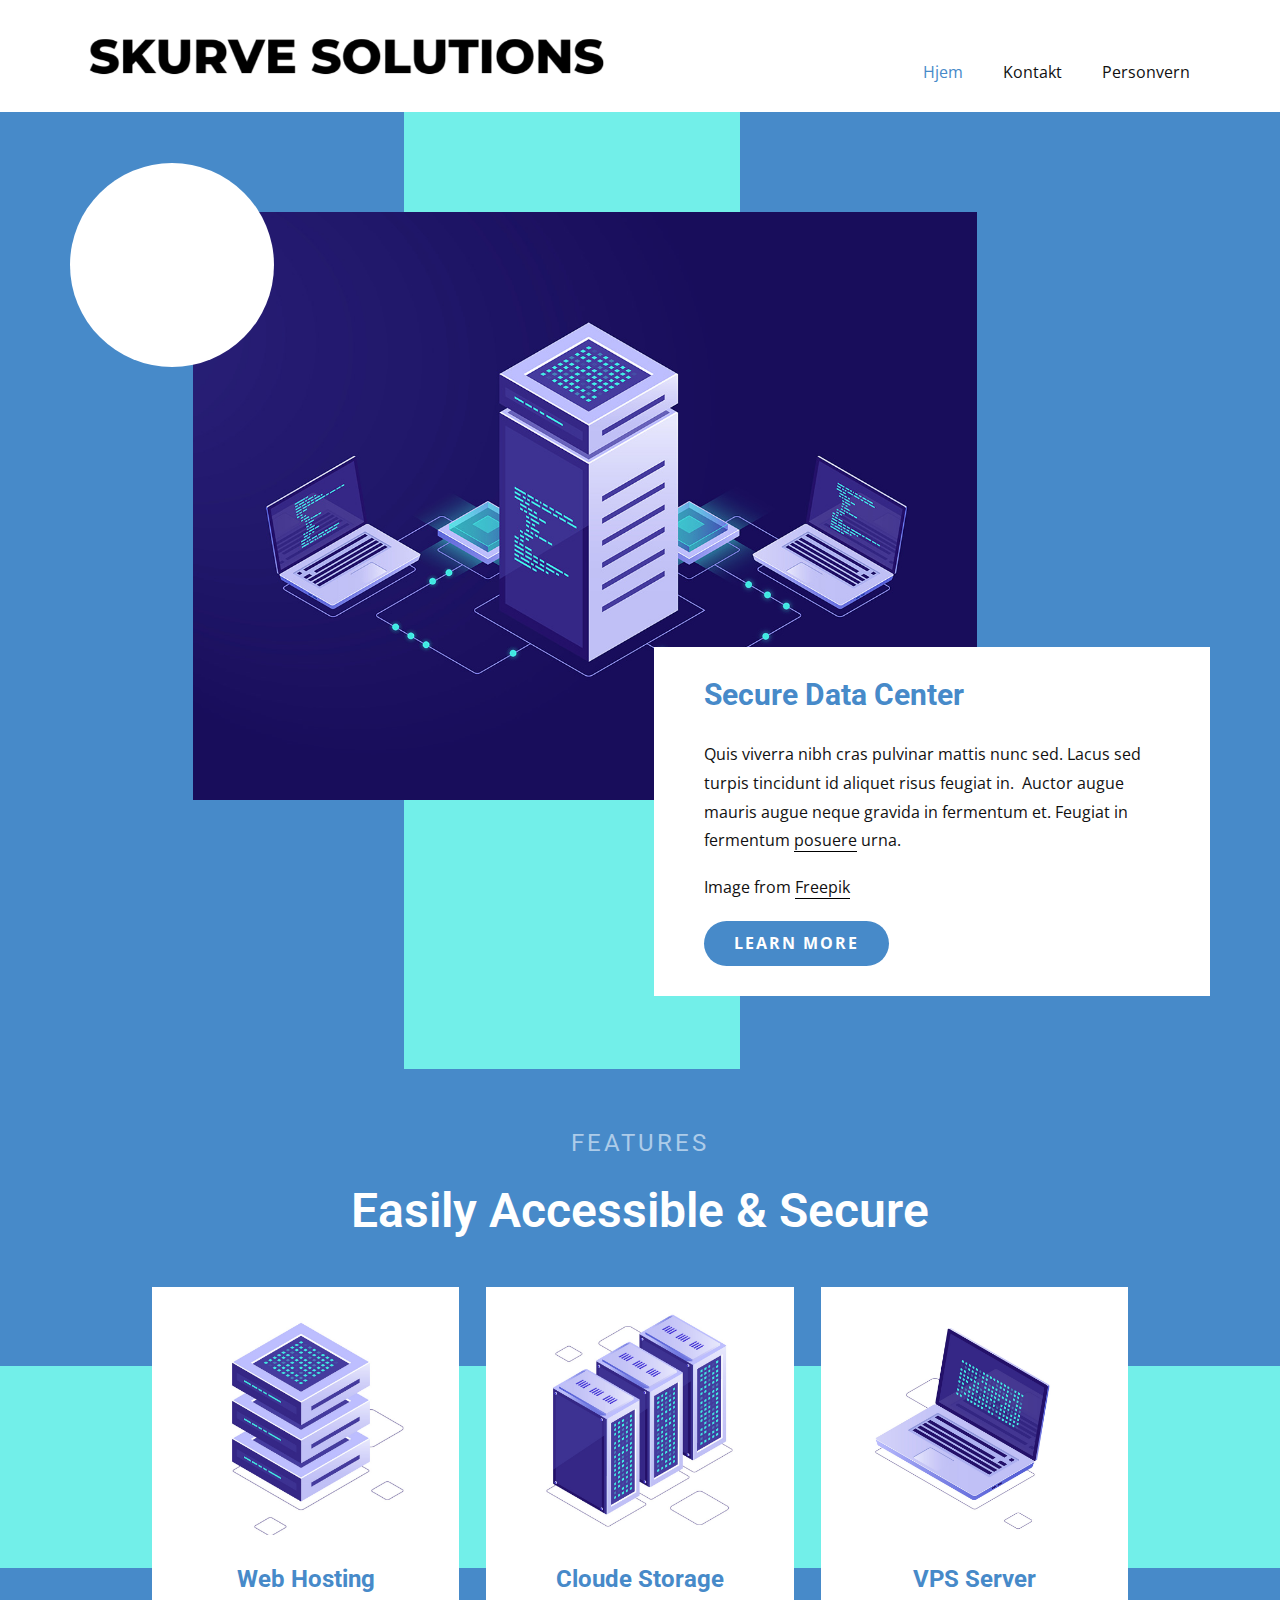
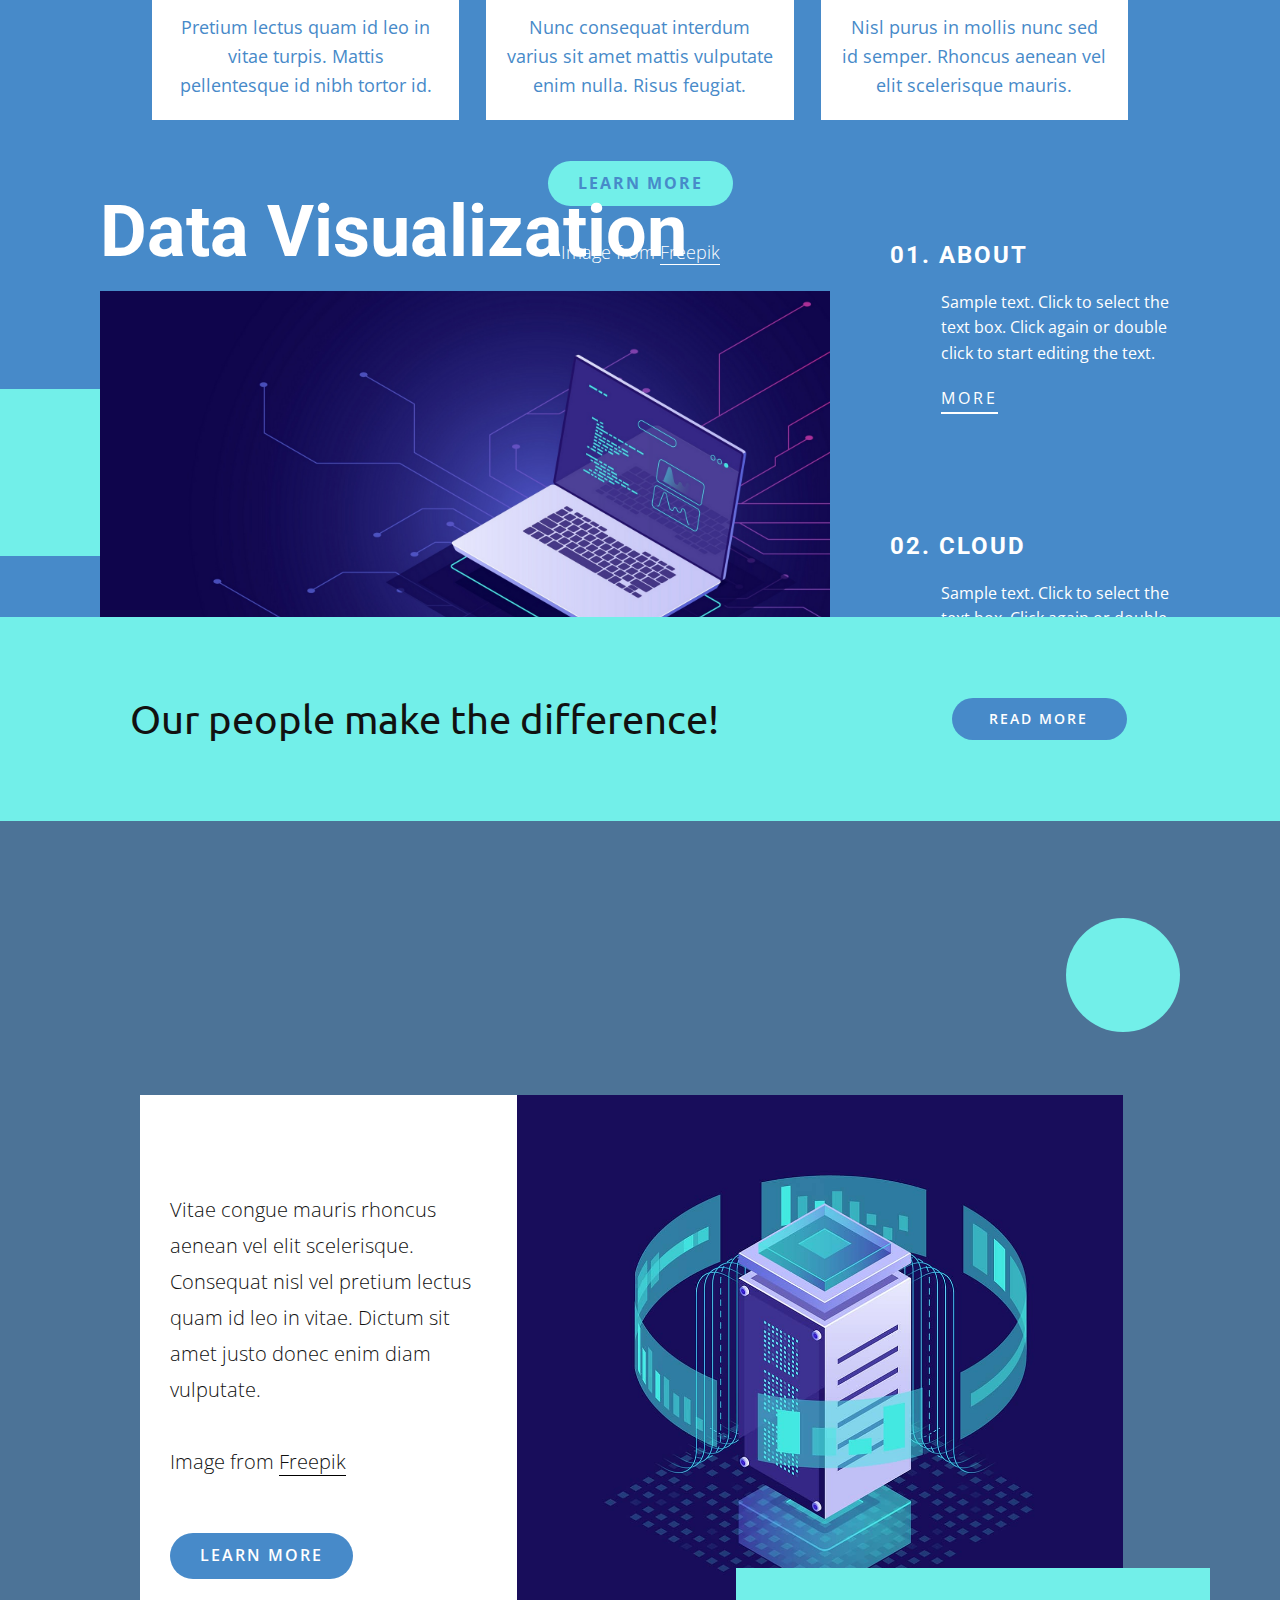
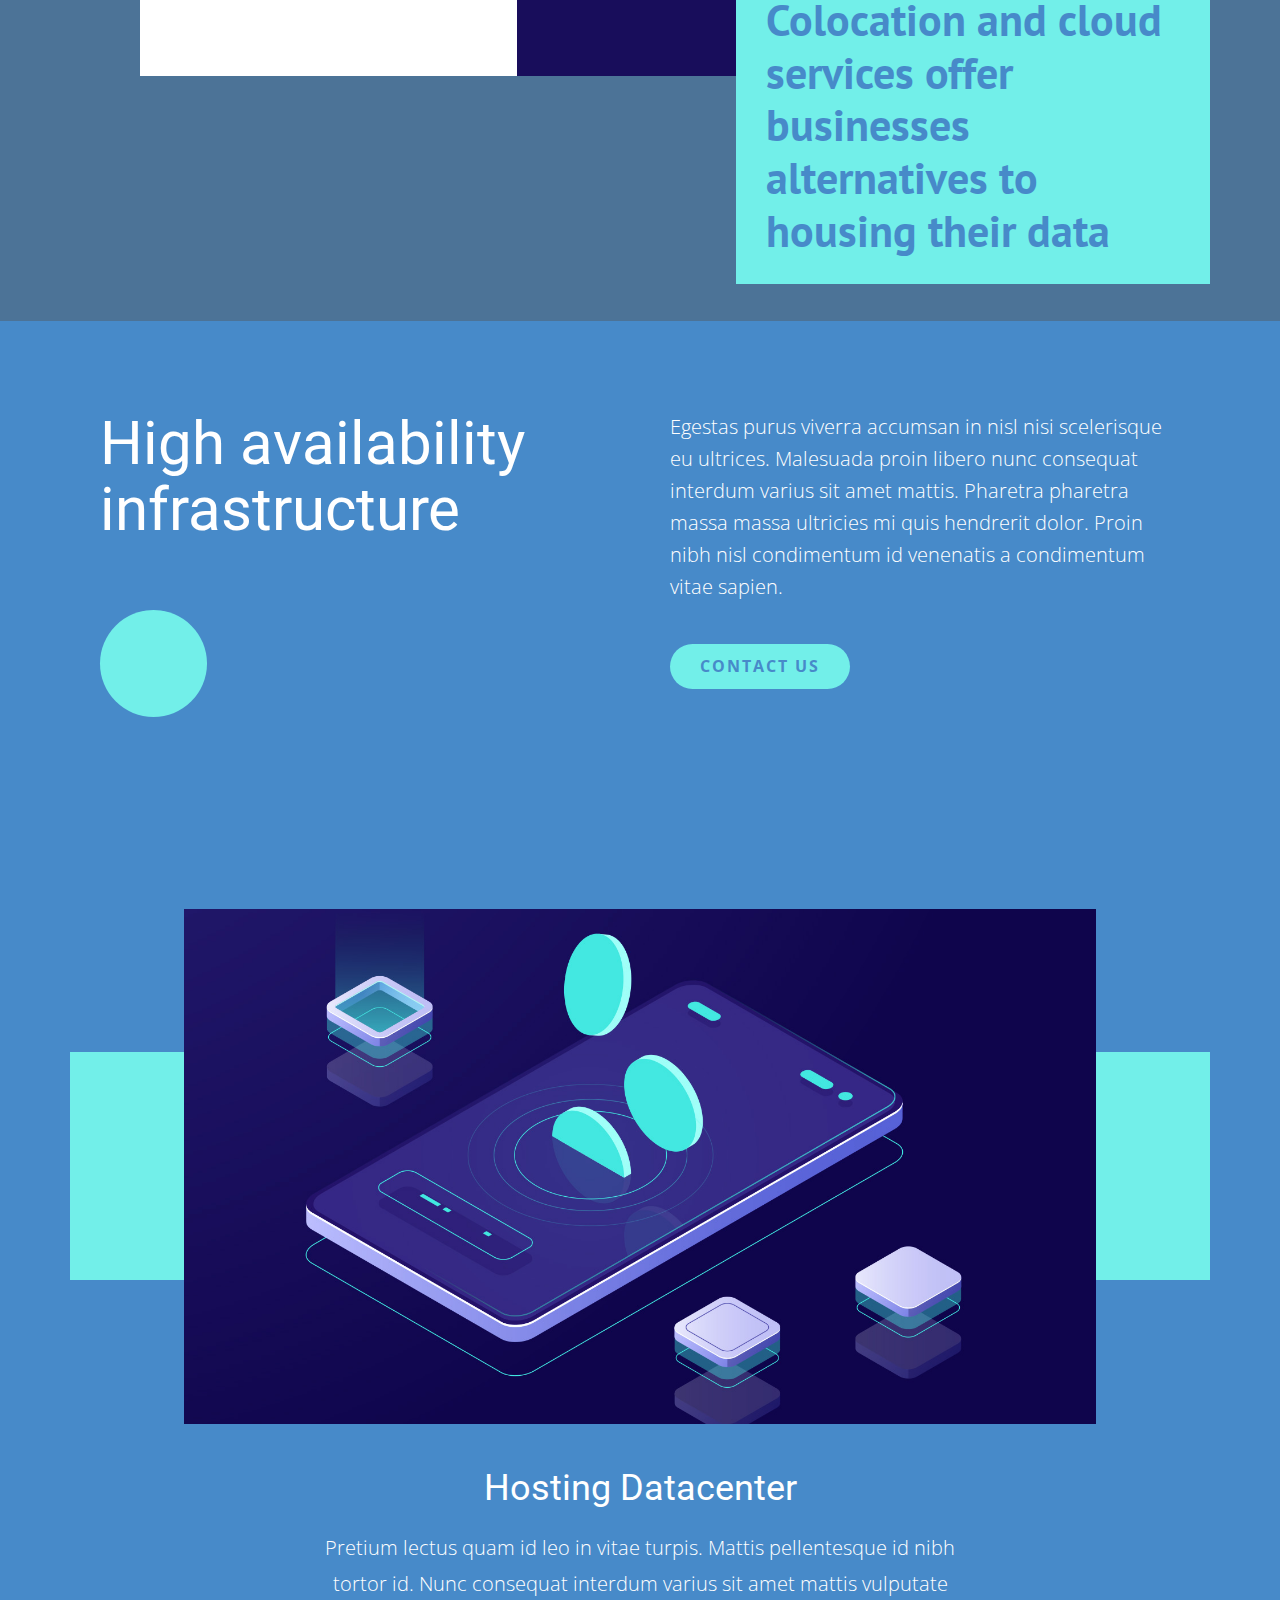
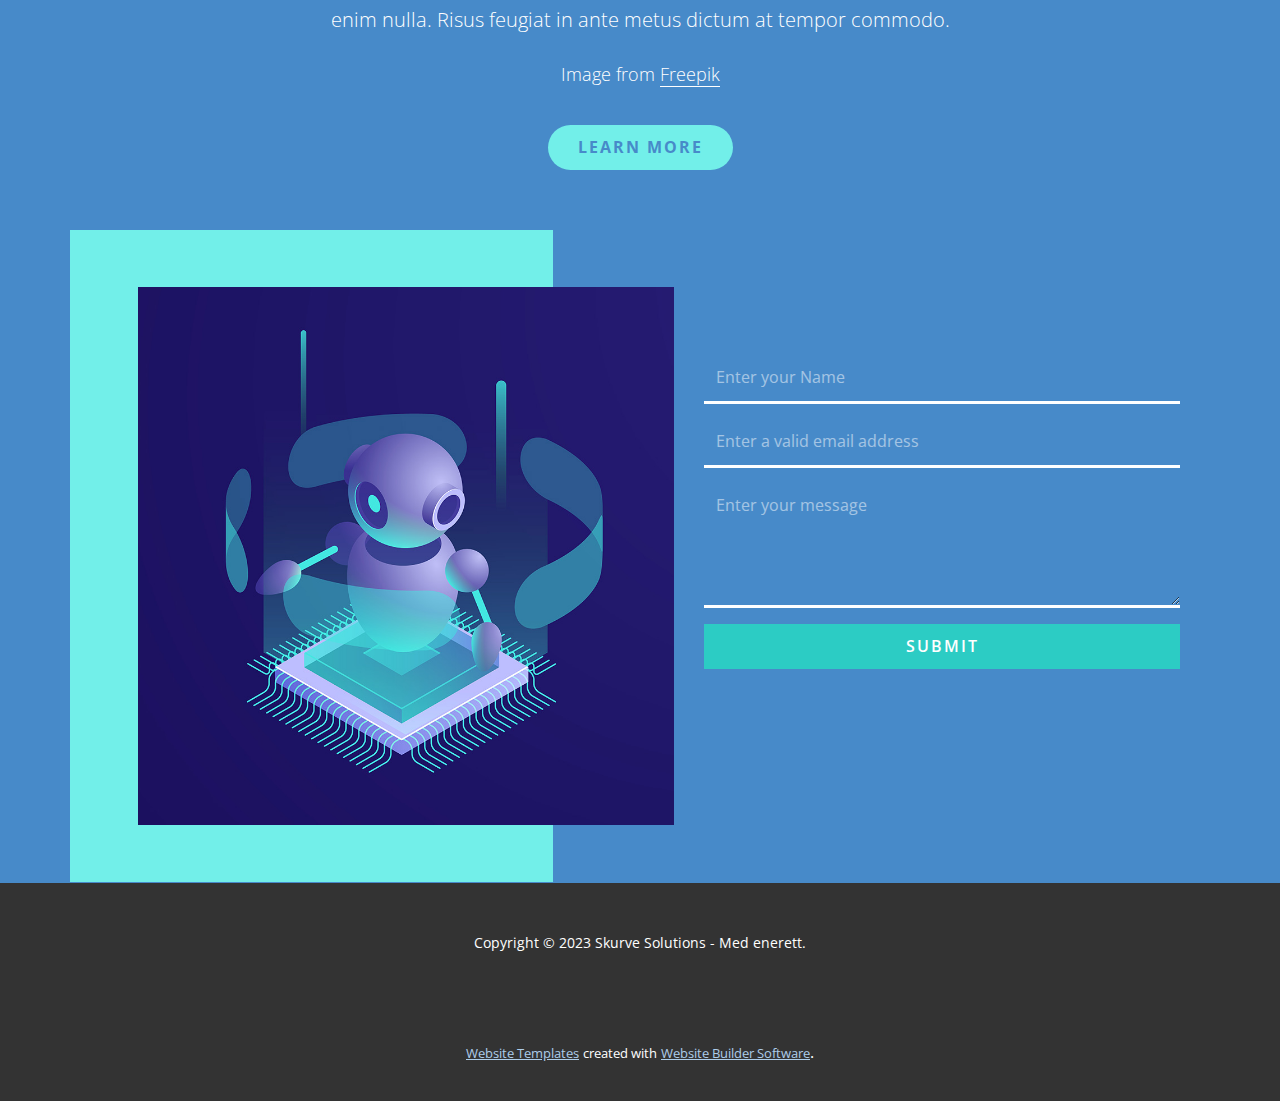
<file: index.html>
<!DOCTYPE html>
<html style="font-size: 16px;" lang="en"><head>
    <meta name="viewport" content="width=device-width, initial-scale=1.0">
    <meta charset="utf-8">
    <meta name="keywords" content="Easily Accessible &amp;amp; Secure, Data Visualization, High availability infrastructure, Hosting Datacenter">
    <meta name="description" content="">
    <title>Hjem</title>
    <link rel="stylesheet" href="nicepage.css" media="screen">
<link rel="stylesheet" href="Hjem.css" media="screen">
    <script class="u-script" type="text/javascript" src="jquery.js" defer=""></script>
    <script class="u-script" type="text/javascript" src="nicepage.js" defer=""></script>
    <meta name="generator" content="Nicepage 5.2.4, nicepage.com">
    <meta name="referrer" content="origin">
    <link id="u-theme-google-font" rel="stylesheet" href="https://fonts.googleapis.com/css?family=Roboto:100,100i,300,300i,400,400i,500,500i,700,700i,900,900i|Open+Sans:300,300i,400,400i,500,500i,600,600i,700,700i,800,800i">
    <link id="u-page-google-font" rel="stylesheet" href="https://fonts.googleapis.com/css?family=Ubuntu:300,300i,400,400i,500,500i,700,700i|PT+Sans:400,400i,700,700i">
    
    
    
    
    
    
    
    
    
    <script type="application/ld+json">{
		"@context": "http://schema.org",
		"@type": "Organization",
		"name": "",
		"logo": "images/SKURVESOLUTIONSbanner1.png"
}</script>
    <meta name="theme-color" content="#478ac9">
    <meta property="og:title" content="Hjem">
    <meta property="og:type" content="website">
  </head>
  <body data-home-page="Hjem.html" data-home-page-title="Hjem" class="u-body u-xl-mode" data-lang="en"><header class="u-clearfix u-header u-header" id="sec-17a0"><div class="u-clearfix u-sheet u-sheet-1">
        <a href="https://nicepage.com" class="u-image u-logo u-image-1" data-image-width="863" data-image-height="173">
          <img src="images/SKURVESOLUTIONSbanner1.png" class="u-logo-image u-logo-image-1">
        </a>
        <nav class="u-menu u-menu-one-level u-offcanvas u-menu-1">
          <div class="menu-collapse" style="font-size: 1rem; letter-spacing: 0px;">
            <a class="u-button-style u-custom-left-right-menu-spacing u-custom-padding-bottom u-custom-top-bottom-menu-spacing u-nav-link u-text-active-palette-1-base u-text-hover-palette-2-base" href="#">
              <svg class="u-svg-link" viewBox="0 0 24 24"><use xmlns:xlink="http://www.w3.org/1999/xlink" xlink:href="#menu-hamburger"></use></svg>
              <svg class="u-svg-content" version="1.1" id="menu-hamburger" viewBox="0 0 16 16" x="0px" y="0px" xmlns:xlink="http://www.w3.org/1999/xlink" xmlns="http://www.w3.org/2000/svg"><g><rect y="1" width="16" height="2"></rect><rect y="7" width="16" height="2"></rect><rect y="13" width="16" height="2"></rect>
</g></svg>
            </a>
          </div>
          <div class="u-custom-menu u-nav-container">
            <ul class="u-nav u-unstyled u-nav-1"><li class="u-nav-item"><a class="u-button-style u-nav-link u-text-active-palette-1-base u-text-hover-palette-2-base" href="Hjem.html" style="padding: 10px 20px;">Hjem</a>
</li><li class="u-nav-item"><a class="u-button-style u-nav-link u-text-active-palette-1-base u-text-hover-palette-2-base" href="Kontakt.html" style="padding: 10px 20px;">Kontakt</a>
</li><li class="u-nav-item"><a class="u-button-style u-nav-link u-text-active-palette-1-base u-text-hover-palette-2-base" href="Personvern.html" style="padding: 10px 20px;">Personvern</a>
</li></ul>
          </div>
          <div class="u-custom-menu u-nav-container-collapse">
            <div class="u-black u-container-style u-inner-container-layout u-opacity u-opacity-95 u-sidenav">
              <div class="u-inner-container-layout u-sidenav-overflow">
                <div class="u-menu-close"></div>
                <ul class="u-align-center u-nav u-popupmenu-items u-unstyled u-nav-2"><li class="u-nav-item"><a class="u-button-style u-nav-link" href="Hjem.html">Hjem</a>
</li><li class="u-nav-item"><a class="u-button-style u-nav-link" href="Kontakt.html">Kontakt</a>
</li><li class="u-nav-item"><a class="u-button-style u-nav-link" href="Personvern.html">Personvern</a>
</li></ul>
              </div>
            </div>
            <div class="u-black u-menu-overlay u-opacity u-opacity-70"></div>
          </div>
        </nav>
      </div></header>
    <section class="u-align-center u-clearfix u-palette-1-base u-section-1" id="carousel_95d9">
      <div class="u-clearfix u-sheet u-sheet-1">
        <div class="u-absolute-hcenter-xs u-expanded-height-lg u-expanded-height-md u-expanded-height-xl u-expanded-height-xs u-palette-4-light-1 u-shape u-shape-rectangle u-shape-1"></div>
        <img class="u-image u-image-1" src="images/dfsfdsf.jpg" data-image-width="1200" data-image-height="900">
        <div class="u-align-left u-container-style u-group u-white u-group-1">
          <div class="u-container-layout u-container-layout-1">
            <h3 class="u-text u-text-palette-1-base u-text-1">Secure Data Center</h3>
            <p class="u-text u-text-2">Quis viverra nibh cras pulvinar mattis nunc sed. Lacus sed turpis tincidunt id aliquet risus feugiat in.&nbsp; Auctor augue mauris augue neque gravida in fermentum et. Feugiat in fermentum <a href="https://nicepage.com/css-templates" class="u-border-1 u-border-black u-border-no-left u-border-no-right u-border-no-top u-btn u-button-link u-button-style u-none u-text-body-color u-btn-1">posuere</a> urna.
            </p>
            <p class="u-align-left u-text u-text-3">Image from <a href="https://www.freepik.com/vectors/technology" class="u-border-1 u-border-black u-border-no-left u-border-no-right u-border-no-top u-btn u-button-link u-button-style u-none u-text-body-color u-btn-2" target="_blank">Freepik</a>
            </p>
            <a href="https://nicepage.com/k/radio-website-templates" class="u-active-palette-4-light-1 u-btn u-btn-round u-button-style u-hover-palette-4-light-1 u-palette-1-base u-radius-50 u-text-active-palette-1-base u-text-body-alt-color u-text-hover-palette-1-base u-btn-3">learn more</a>
          </div>
        </div>
        <div class="u-shape u-shape-circle u-white u-shape-2"></div>
      </div>
    </section>
    <section class="u-align-center u-clearfix u-palette-1-base u-valign-middle-sm u-valign-middle-xs u-section-2" id="carousel_81a4">
      <h4 class="u-text u-text-palette-1-light-2 u-text-1">Features</h4>
      <h1 class="u-text u-text-2">Easily Accessible &amp; Secure</h1>
      <div class="u-expanded-width u-palette-4-light-1 u-shape u-shape-rectangle u-shape-1"></div>
      <div class="u-list u-list-1">
        <div class="u-repeater u-repeater-1">
          <div class="u-align-center u-container-style u-list-item u-repeater-item u-shape-rectangle u-white u-list-item-1">
            <div class="u-container-layout u-similar-container u-valign-top u-container-layout-1">
              <img src="images/3.jpg" alt="" class="u-expanded-width u-image u-image-default u-image-1" data-image-width="900" data-image-height="878">
              <h4 class="u-text u-text-palette-1-base u-text-3">Web Hosting</h4>
              <p class="u-text u-text-palette-1-base u-text-4">Pretium lectus quam id leo in vitae turpis. Mattis pellentesque id nibh tortor id.</p>
            </div>
          </div>
          <div class="u-align-center u-container-style u-list-item u-repeater-item u-shape-rectangle u-video-cover u-white u-list-item-2">
            <div class="u-container-layout u-similar-container u-valign-top u-container-layout-2">
              <img src="images/2.jpg" alt="" class="u-expanded-width u-image u-image-default u-image-2" data-image-width="900" data-image-height="878">
              <h4 class="u-text u-text-palette-1-base u-text-5">Cloude Storage</h4>
              <p class="u-text u-text-palette-1-base u-text-6"> Nunc consequat interdum varius sit amet mattis vulputate enim nulla. Risus feugiat.</p>
            </div>
          </div>
          <div class="u-align-center u-container-style u-list-item u-repeater-item u-shape-rectangle u-video-cover u-white u-list-item-3">
            <div class="u-container-layout u-similar-container u-valign-top u-container-layout-3">
              <img src="images/1.jpg" alt="" class="u-expanded-width u-image u-image-contain u-image-default u-image-3" data-image-width="900" data-image-height="878">
              <h4 class="u-text u-text-palette-1-base u-text-7">VPS Server</h4>
              <p class="u-text u-text-palette-1-base u-text-8">Nisl purus in mollis nunc sed id semper. Rhoncus aenean vel elit scelerisque mauris.</p>
            </div>
          </div>
        </div>
      </div>
      <a href="https://nicepage.com" class="u-active-white u-border-0 u-btn u-btn-round u-button-style u-hover-white u-palette-4-light-1 u-radius-50 u-text-active-palette-1-base u-text-hover-palette-1-base u-text-palette-1-base u-btn-1">learn more</a>
      <p class="u-text u-text-9">Image from <a href="https://www.freepik.com/vectors/banner" class="u-active-none u-border-1 u-border-no-left u-border-no-right u-border-no-top u-border-white u-btn u-button-link u-button-style u-hover-none u-none u-text-body-alt-color u-btn-2" target="_blank">Freepik</a>
      </p>
    </section>
    <section class="u-align-center-lg u-align-center-md u-align-center-sm u-align-center-xs u-clearfix u-palette-1-base u-valign-middle-lg u-valign-middle-md u-valign-middle-sm u-valign-middle-xl u-section-3" id="carousel_5b81">
      <div class="u-palette-4-light-1 u-shape u-shape-rectangle u-shape-1"></div>
      <div class="u-clearfix u-layout-wrap u-layout-wrap-1">
        <div class="u-layout">
          <div class="u-layout-row">
            <div class="u-container-style u-layout-cell u-size-60 u-layout-cell-1">
              <div class="u-container-layout u-container-layout-1">
                <h2 class="u-text u-text-1">Data Visualization</h2>
                <img src="images/1055-Converted.jpg" alt="" class="u-expanded-width u-image u-image-default u-image-1" data-image-width="1980" data-image-height="1320">
                <p class="u-text u-text-body-alt-color u-text-2">Image from&nbsp;<b>
                    <a href="https://www.freepik.com/vectors/computer" class="u-border-1 u-border-no-left u-border-no-right u-border-no-top u-border-white u-btn u-button-link u-button-style u-none u-text-body-alt-color u-btn-1" target="_blank">Freepik</a></b>
                </p>
              </div>
            </div>
          </div>
        </div>
      </div>
      <div class="u-list u-list-1">
        <div class="u-repeater u-repeater-1">
          <div class="u-container-style u-list-item u-repeater-item">
            <div class="u-container-layout u-similar-container u-container-layout-2">
              <h3 class="u-text u-text-3">01. About</h3>
              <p class="u-text u-text-4">Sample text. Click to select the text box. Click again or double click to start editing the text.</p>
              <a href="https://nicepage.com/website-design" class="u-active-none u-border-2 u-border-white u-btn u-button-style u-hover-none u-none u-text-active-palette-2-light-3 u-text-body-alt-color u-text-hover-palette-3-light-3 u-btn-2">more</a>
            </div>
          </div>
          <div class="u-container-style u-list-item u-repeater-item">
            <div class="u-container-layout u-similar-container u-container-layout-3">
              <h3 class="u-text u-text-5">02. Cloud</h3>
              <p class="u-text u-text-6">Sample text. Click to select the text box. Click again or double click to start editing the text.</p>
              <a href="https://nicepage.com/c/counter-html-templates" class="u-active-none u-border-2 u-border-white u-btn u-button-style u-hover-none u-none u-text-active-palette-2-light-3 u-text-body-alt-color u-text-hover-palette-3-light-3 u-btn-3">more<span class="u-text-body-alt-color"></span>
                <span class="u-text-body-alt-color"></span>
              </a>
            </div>
          </div>
        </div>
      </div>
    </section>
    <section class="u-clearfix u-color-scheme-u10 u-color-style-multicolor-1 u-palette-4-light-1 u-section-4" id="carousel_9a50">
      <div class="u-clearfix u-sheet u-valign-middle u-sheet-1">
        <div class="u-clearfix u-expanded-width u-layout-wrap u-layout-wrap-1">
          <div class="u-layout">
            <div class="u-layout-row">
              <div class="u-align-center-sm u-align-center-xs u-align-left-lg u-align-left-md u-align-left-xl u-container-style u-layout-cell u-left-cell u-size-42 u-layout-cell-1">
                <div class="u-container-layout u-valign-middle u-container-layout-1">
                  <h3 class="u-custom-font u-font-ubuntu u-text u-text-1">Our people make the difference! </h3>
                </div>
              </div>
              <div class="u-align-center u-container-style u-layout-cell u-right-cell u-size-18 u-layout-cell-2">
                <div class="u-container-layout u-valign-middle u-container-layout-2">
                  <a href="https://nicepage.com/k/university-website-templates" class="u-active-palette-4-base u-border-0 u-btn u-btn-round u-button-style u-hover-palette-4-base u-palette-1-base u-radius-50 u-btn-1">Read More</a>
                </div>
              </div>
            </div>
          </div>
        </div>
      </div>
    </section>
    <section class="u-clearfix u-palette-1-dark-1 u-section-5" id="carousel_10a1">
      <div class="u-clearfix u-sheet u-valign-middle-xl u-valign-middle-xs u-sheet-1">
        <div class="u-palette-4-light-1 u-shape u-shape-circle u-shape-1"></div>
        <div class="u-clearfix u-layout-wrap u-layout-wrap-1">
          <div class="u-layout">
            <div class="u-layout-row">
              <div class="u-align-left u-container-style u-layout-cell u-left-cell u-shape-rectangle u-size-23 u-white u-layout-cell-1">
                <div class="u-container-layout u-valign-middle u-container-layout-1">
                  <p class="u-text u-text-1">Vitae congue mauris rhoncus aenean vel elit scelerisque. Consequat nisl vel pretium lectus quam id leo in vitae. Dictum sit amet justo donec enim diam vulputate.&nbsp;<br>
                    <br>Image from <a href="https://www.freepik.com/vectors/infographic" class="u-active-none u-border-1 u-border-black u-border-no-left u-border-no-right u-border-no-top u-btn u-button-link u-button-style u-hover-none u-none u-text-body-color u-btn-1" target="_blank">Freepik</a>
                  </p>
                  <a href="https://nicepage.com/k/adult-html-templates" class="u-btn u-btn-round u-button-style u-hover-palette-1-dark-1 u-palette-1-base u-radius-50 u-btn-2">learn more</a>
                </div>
              </div>
              <div class="u-align-center u-container-style u-image u-layout-cell u-right-cell u-size-37 u-image-1" data-image-width="1200" data-image-height="1233">
                <div class="u-container-layout u-valign-top u-container-layout-2"></div>
              </div>
            </div>
          </div>
        </div>
        <div class="u-align-left u-container-style u-group u-palette-4-light-1 u-group-1">
          <div class="u-container-layout u-valign-middle u-container-layout-3">
            <h3 class="u-custom-font u-font-pt-sans u-text u-text-palette-1-base u-text-2">Colocation and cloud services offer businesses alternatives to housing their data</h3>
          </div>
        </div>
      </div>
    </section>
    <section class="u-clearfix u-palette-1-base u-section-6" id="carousel_b001">
      <div class="u-clearfix u-sheet u-valign-middle u-sheet-1">
        <div class="u-clearfix u-expanded-width u-layout-wrap u-layout-wrap-1">
          <div class="u-layout">
            <div class="u-layout-row">
              <div class="u-container-style u-layout-cell u-left-cell u-size-30 u-layout-cell-1">
                <div class="u-container-layout u-valign-top u-container-layout-1">
                  <h1 class="u-text u-text-1">High availability infrastructure</h1>
                  <div class="u-palette-4-light-1 u-shape u-shape-circle u-shape-1"></div>
                </div>
              </div>
              <div class="u-container-style u-layout-cell u-right-cell u-size-30 u-layout-cell-2">
                <div class="u-container-layout u-valign-top u-container-layout-2">
                  <p class="u-text u-text-2">Egestas purus viverra accumsan in nisl nisi scelerisque eu ultrices. Malesuada proin libero nunc consequat interdum varius sit amet mattis. Pharetra pharetra massa massa ultricies mi quis hendrerit dolor. Proin nibh nisl condimentum id venenatis a condimentum vitae sapien.&nbsp;</p>
                  <a href="https://nicepage.com/landing-page" class="u-active-white u-btn u-btn-round u-button-style u-hover-white u-palette-4-light-1 u-radius-50 u-text-active-palette-1-base u-text-hover-palette-1-base u-text-palette-1-base u-btn-1">contact us</a>
                </div>
              </div>
            </div>
          </div>
        </div>
      </div>
    </section>
    <section class="u-align-center u-clearfix u-palette-1-base u-section-7" id="carousel_5c2e">
      <div class="u-clearfix u-sheet u-valign-middle-lg u-valign-middle-sm u-valign-middle-xs u-sheet-1">
        <div class="u-expanded-width u-palette-4-light-1 u-shape u-shape-rectangle u-shape-1"></div>
        <img class="u-align-left u-image u-left-0 u-image-1" data-image-width="1600" data-image-height="1000" src="images/xsx.jpg">
        <h2 class="u-text u-text-1">Hosting Datacenter</h2>
        <p class="u-text u-text-2">Pretium lectus quam id leo in vitae turpis. Mattis pellentesque id nibh tortor id. Nunc consequat interdum varius sit amet mattis vulputate enim nulla. Risus feugiat in ante metus dictum at tempor commodo. </p>
        <p class="u-text u-text-3">Image from <a href="https://www.freepik.com/vectors/infographic" class="u-active-none u-border-1 u-border-no-left u-border-no-right u-border-no-top u-border-white u-btn u-button-link u-button-style u-hover-none u-none u-text-body-alt-color u-btn-1" target="_blank">Freepik</a>
        </p>
        <a href="https://nicepage.com/k/exam-html-templates" class="u-active-white u-border-0 u-btn u-btn-round u-button-style u-hover-white u-palette-4-light-1 u-radius-50 u-text-active-palette-1-base u-text-hover-palette-1-base u-text-palette-1-base u-btn-2">learn more</a>
      </div>
    </section>
    <section class="u-clearfix u-palette-1-base u-section-8" id="carousel_c64f">
      <div class="u-clearfix u-sheet u-valign-middle-lg u-valign-middle-xs u-sheet-1">
        <div class="u-expanded-height-lg u-expanded-height-md u-expanded-width-sm u-expanded-width-xs u-palette-4-light-1 u-shape u-shape-rectangle u-shape-1"></div>
        <div class="u-clearfix u-layout-wrap u-layout-wrap-1">
          <div class="u-gutter-0 u-layout">
            <div class="u-layout-row">
              <div class="u-container-style u-image u-layout-cell u-left-cell u-size-30 u-image-1" data-image-width="1200" data-image-height="959">
                <div class="u-container-layout u-container-layout-1"></div>
              </div>
              <div class="u-align-center u-container-style u-layout-cell u-right-cell u-size-30 u-layout-cell-2">
                <div class="u-container-layout u-container-layout-2">
                  <div class="u-expanded-width u-form u-form-1">
                    <form action="https://forms.nicepagesrv.com/Form/Process" class="u-block-d54a-9 u-clearfix u-form-spacing-15 u-form-vertical u-inner-form" source="email"><!-- hidden inputs for siteId and pageId -->
                      <div class="u-form-group u-form-name">
                        <label for="name-76c6" class="u-form-control-hidden u-label u-label-1">Name</label>
                        <input type="text" placeholder="Enter your Name" id="name-76c6" name="name" class="u-border-3 u-border-no-left u-border-no-right u-border-no-top u-border-white u-input u-input-rectangle" required="">
                      </div><!-- always visible -->
                      <div class="u-form-email u-form-group">
                        <label for="email-76c6" class="u-form-control-hidden u-label u-label-2">Email</label>
                        <input type="email" placeholder="Enter a valid email address" id="email-76c6" name="email" class="u-border-3 u-border-no-left u-border-no-right u-border-no-top u-border-white u-input u-input-rectangle" required="">
                      </div>
                      <div class="u-form-group u-form-message">
                        <label for="message-76c6" class="u-form-control-hidden u-label u-label-3">Message</label>
                        <textarea placeholder="Enter your message" rows="4" cols="50" id="message-76c6" name="message" class="u-border-3 u-border-no-left u-border-no-right u-border-no-top u-border-white u-input u-input-rectangle" required=""></textarea>
                      </div>
                      <div class="u-align-center u-form-group u-form-submit">
                        <a href="#" class="u-btn u-btn-submit u-button-style u-hover-palette-1-dark-1 u-palette-4-base u-btn-1">Submit</a>
                        <input type="submit" value="submit" class="u-form-control-hidden">
                      </div>
                      <div class="u-form-send-message u-form-send-success"> Thank you! Your message has been sent. </div>
                      <div class="u-form-send-error u-form-send-message"> Unable to send your message. Please fix errors then try again. </div>
                      <input type="hidden" value="" name="recaptchaResponse">
                      <input type="hidden" name="formServices" value="52e17718e5a2a9170e130d7c01dbfcda">
                    </form>
                  </div>
                </div>
              </div>
            </div>
          </div>
        </div>
      </div>
    </section>
    
    
    <footer class="u-align-center u-clearfix u-footer u-grey-80 u-footer" id="sec-f095"><div class="u-clearfix u-sheet u-sheet-1">
        <p class="u-small-text u-text u-text-variant u-text-1">Copyright © 2023 Skurve Solutions - Med enerett.</p>
      </div></footer>
    <section class="u-backlink u-clearfix u-grey-80">
      <a class="u-link" href="https://nicepage.com/website-templates" target="_blank">
        <span>Website Templates</span>
      </a>
      <p class="u-text">
        <span>created with</span>
      </p>
      <a class="u-link" href="" target="_blank">
        <span>Website Builder Software</span>
      </a>. 
    </section>
  
</body></html>
</file>
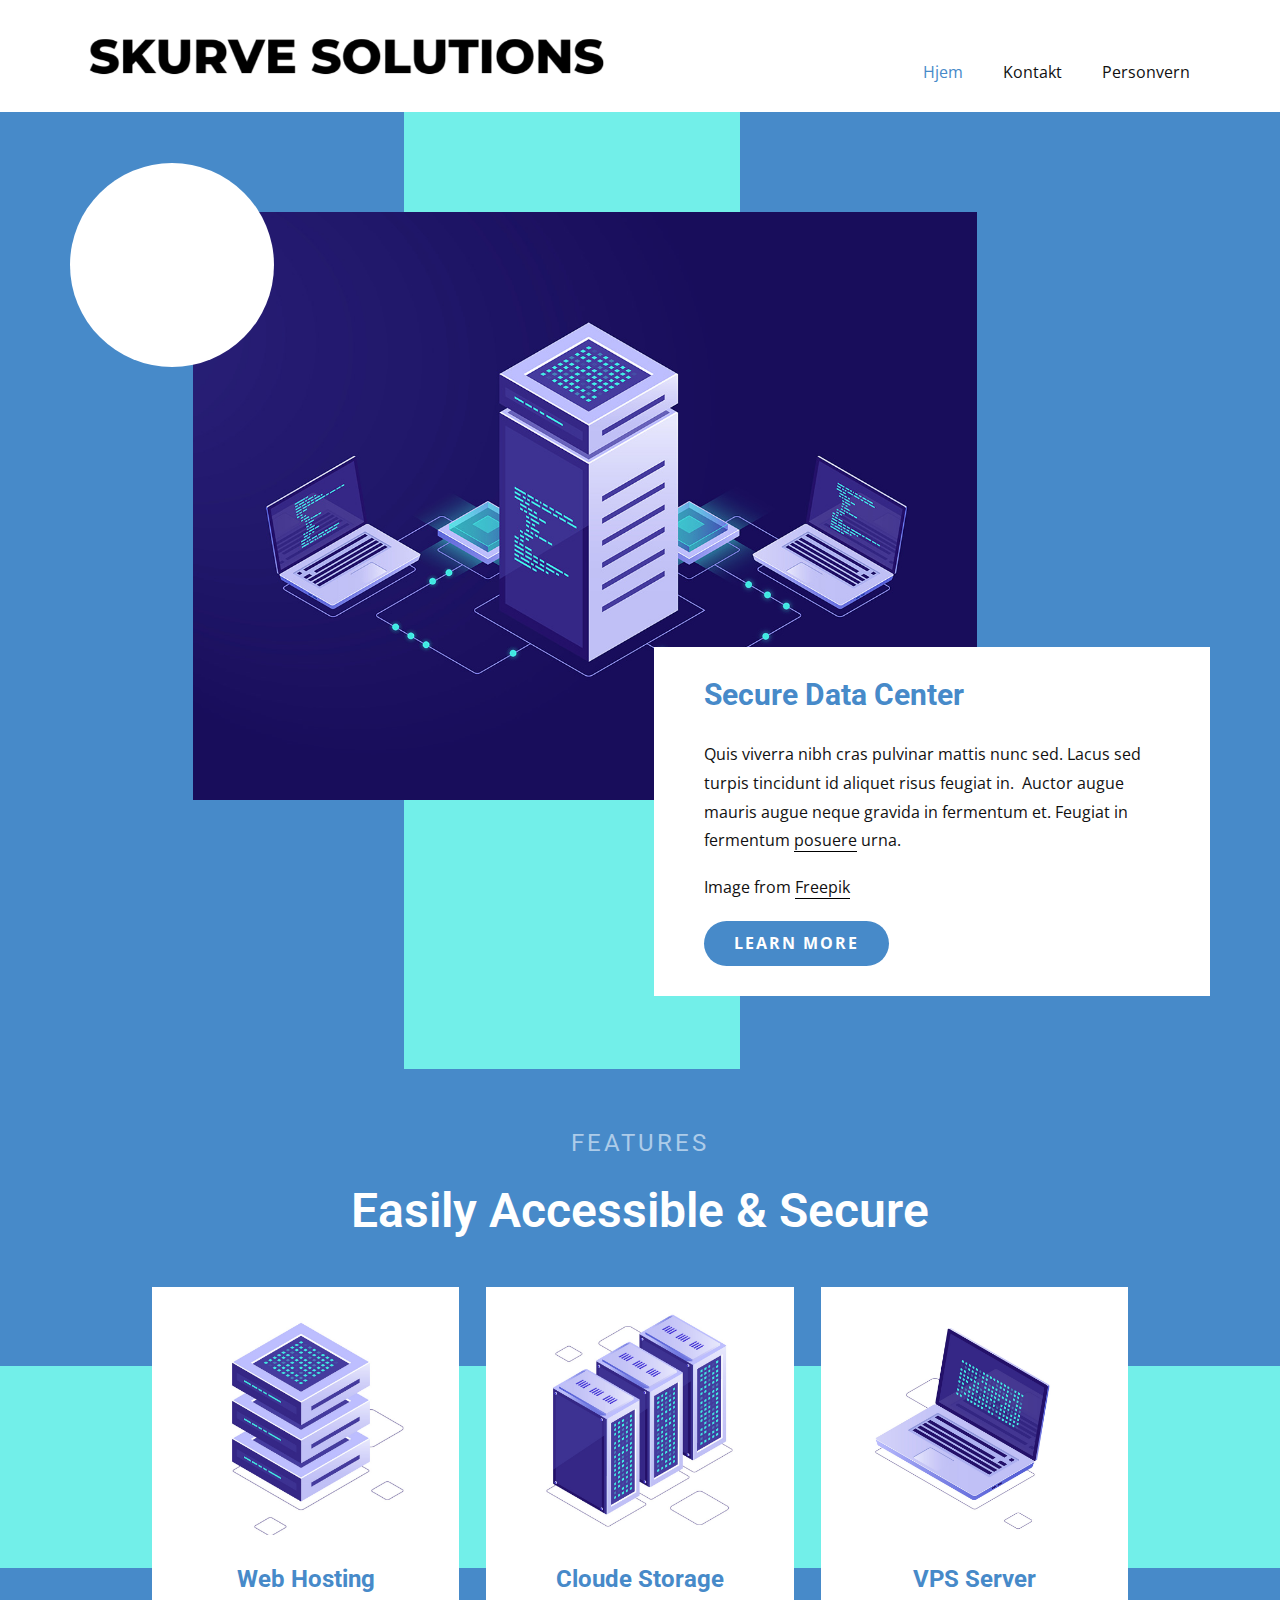
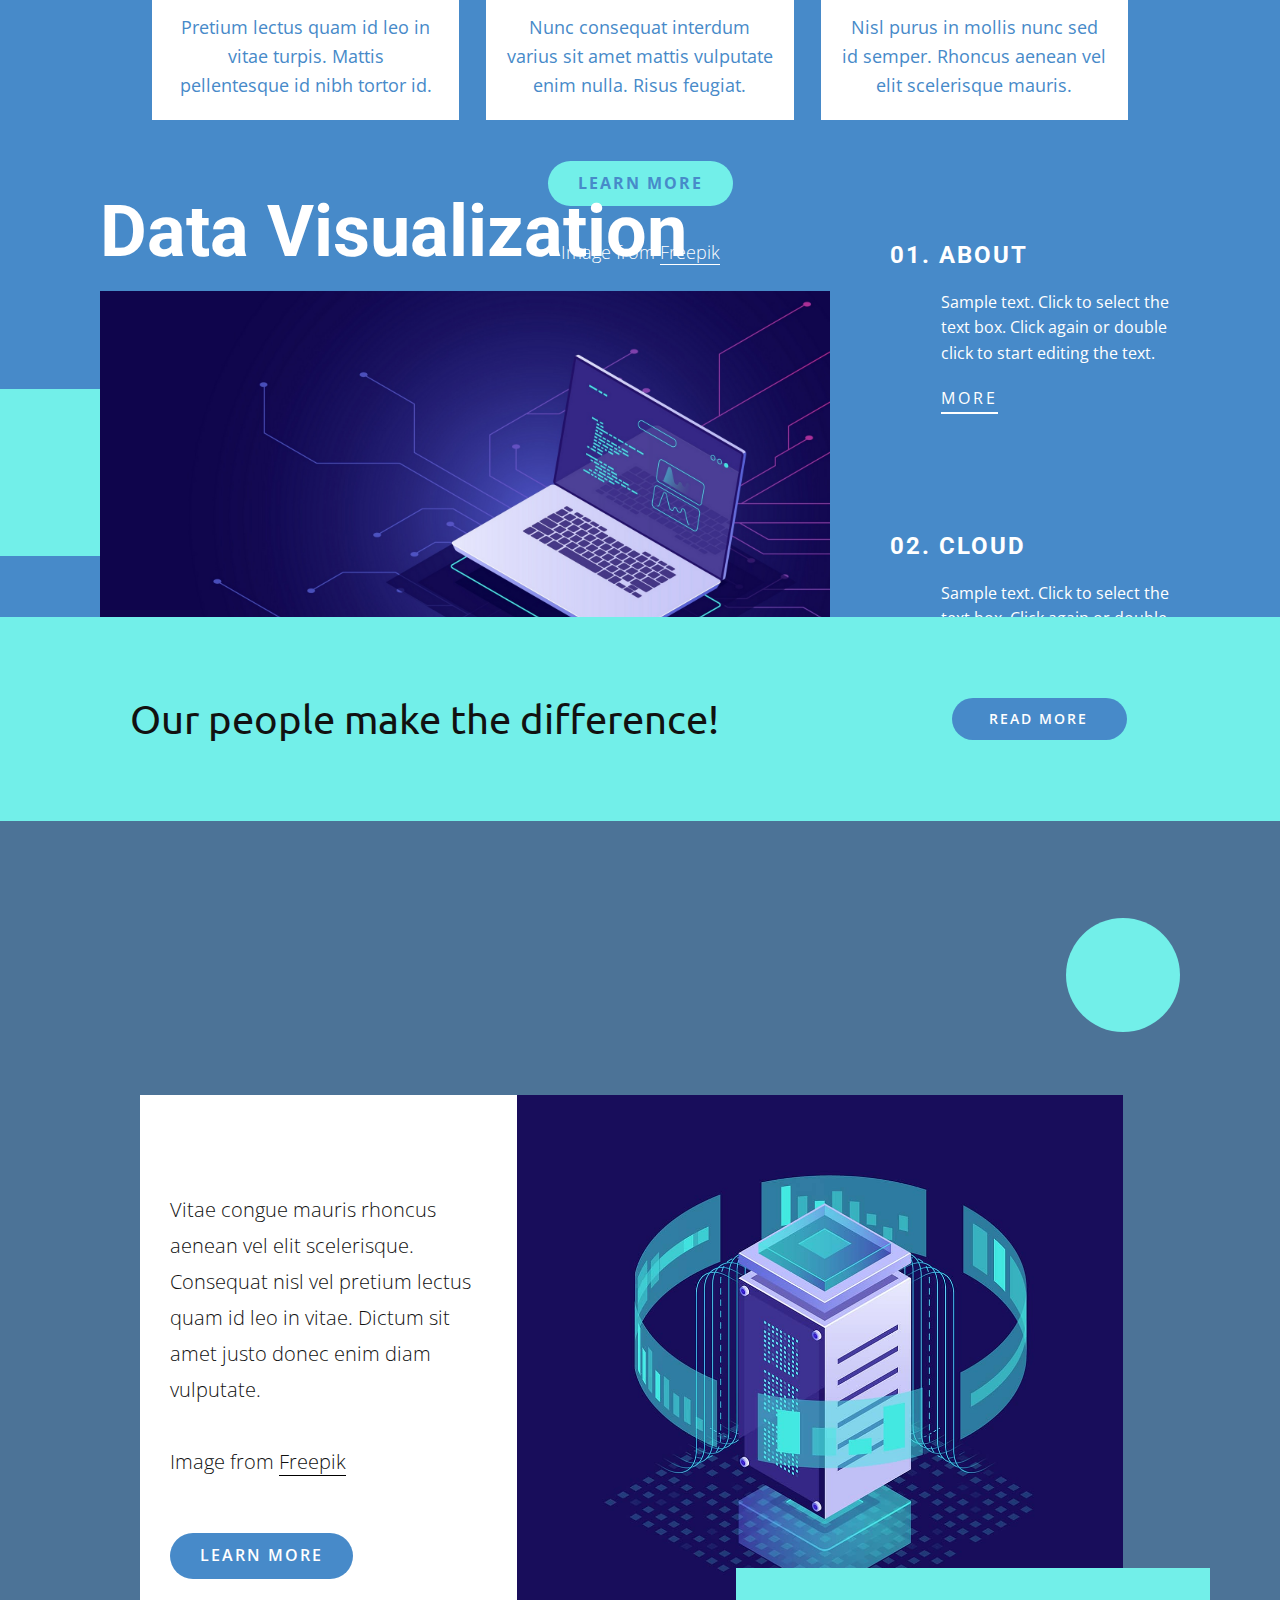
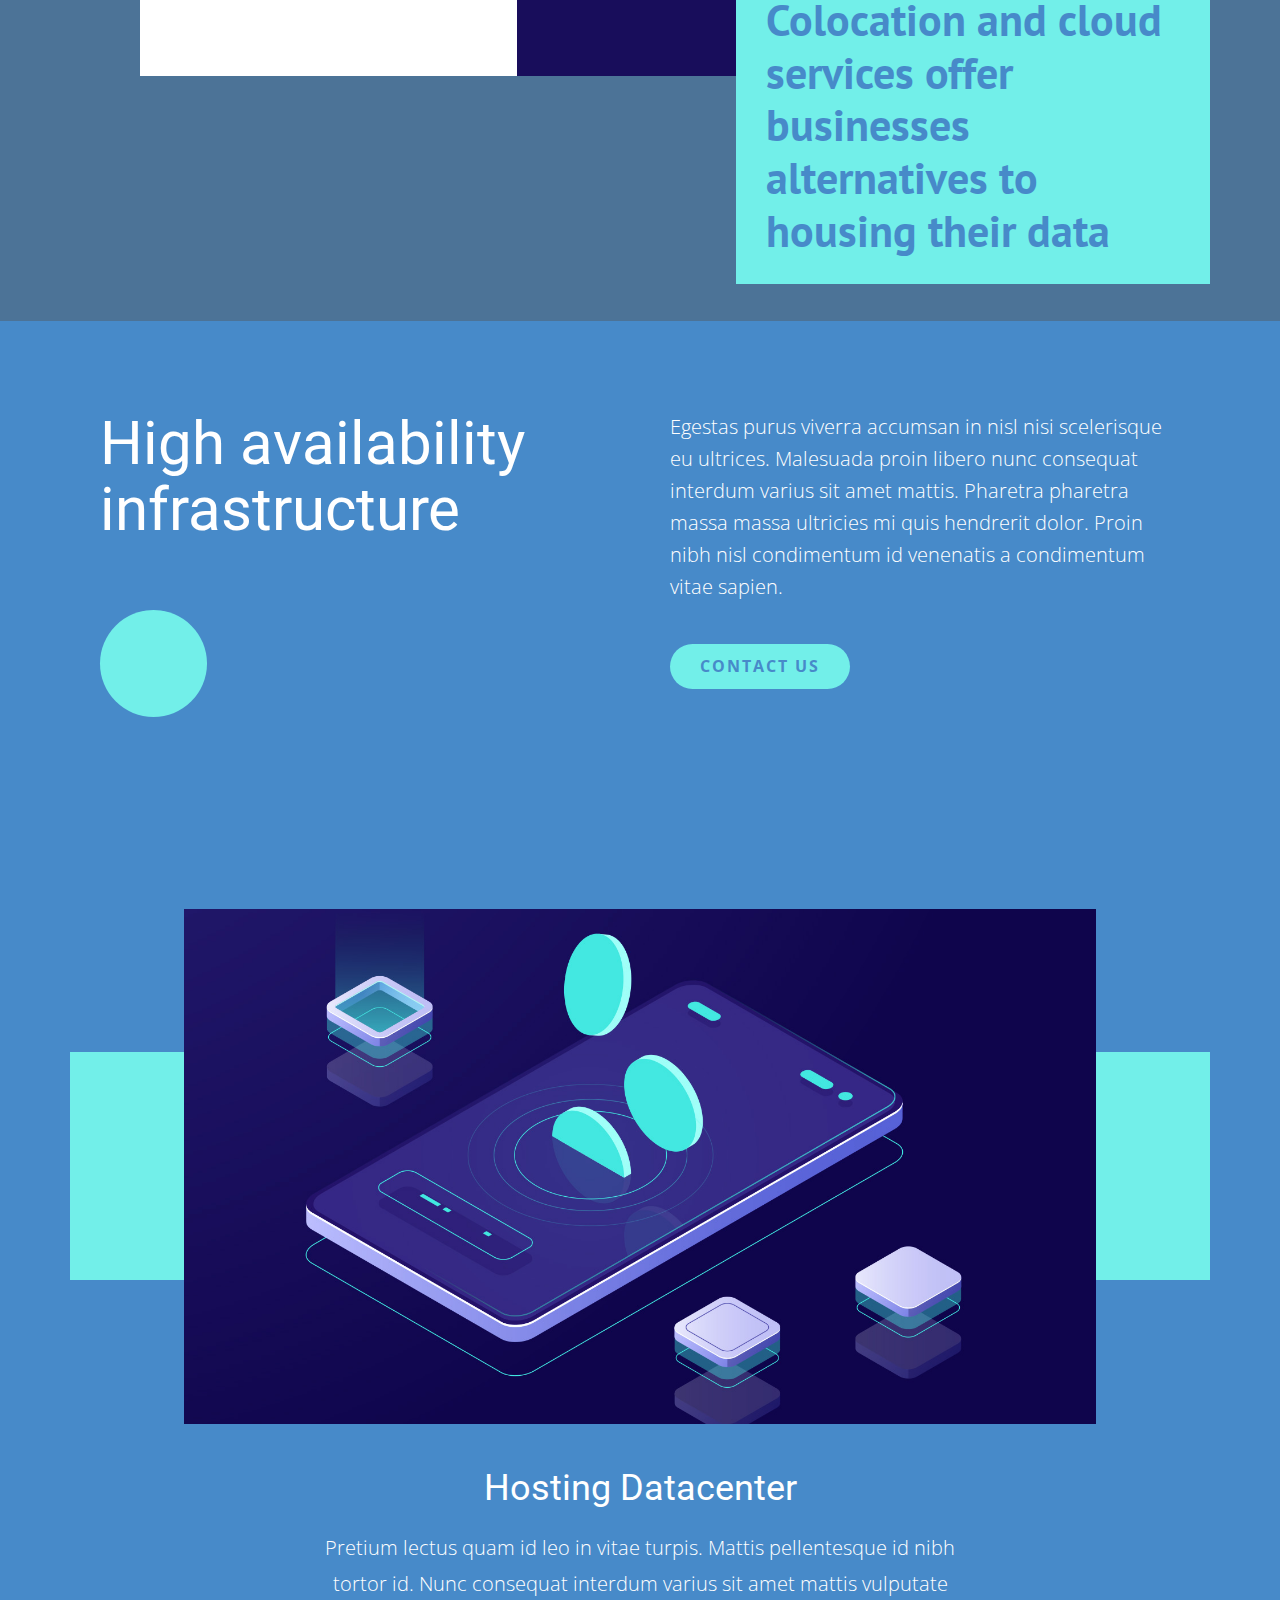
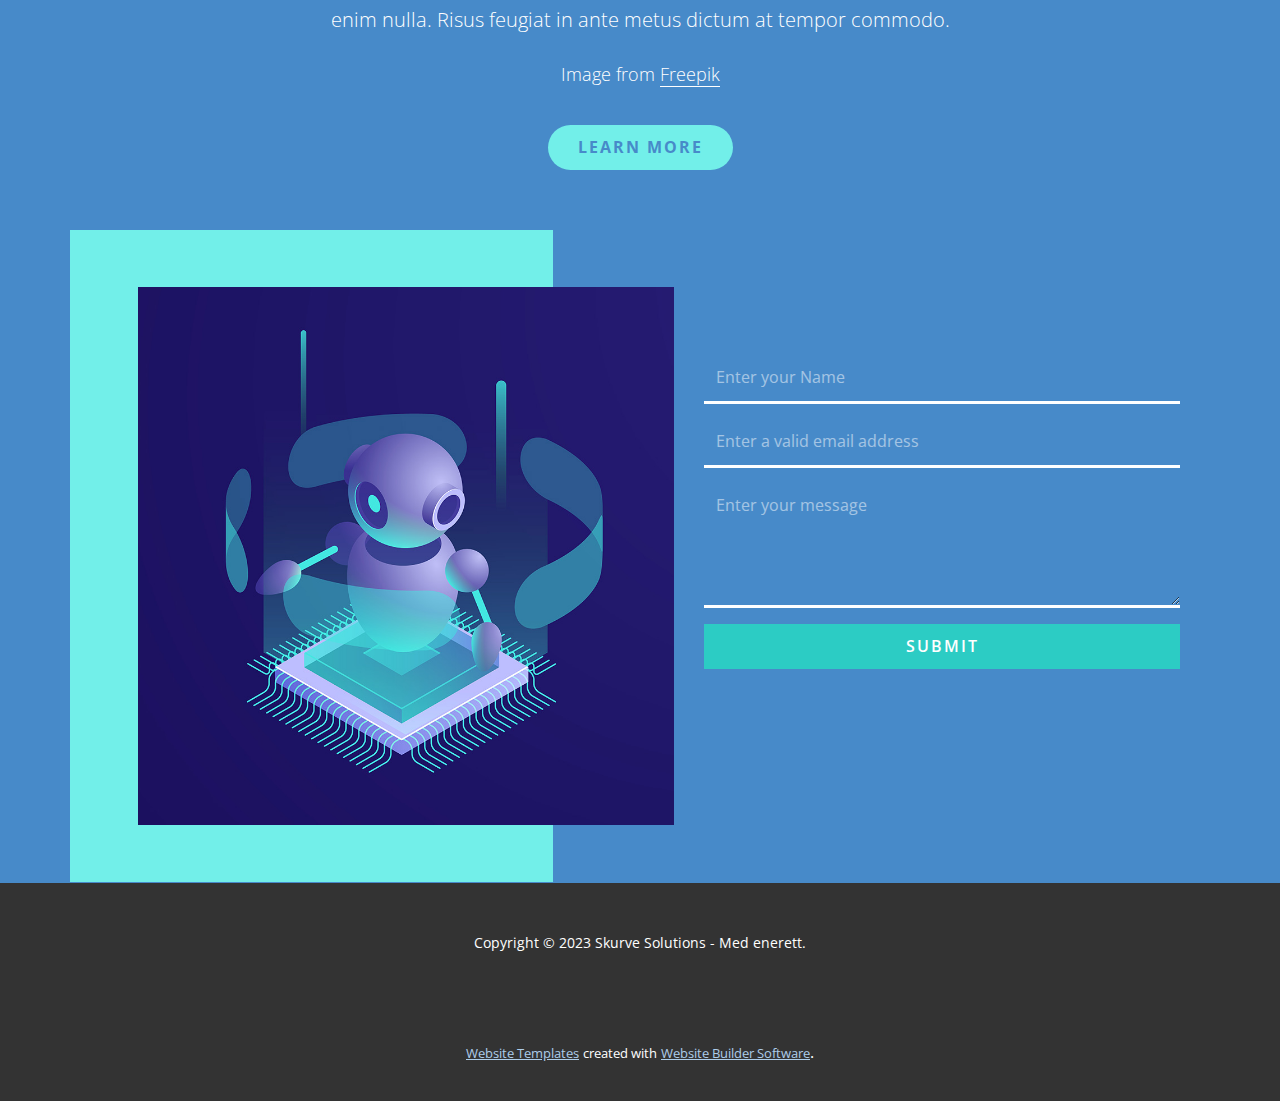
<file: Hjem.html>
<!DOCTYPE html>
<html style="font-size: 16px;" lang="en"><head>
    <meta name="viewport" content="width=device-width, initial-scale=1.0">
    <meta charset="utf-8">
    <meta name="keywords" content="Easily Accessible &amp;amp; Secure, Data Visualization, High availability infrastructure, Hosting Datacenter">
    <meta name="description" content="">
    <title>Hjem</title>
    <link rel="stylesheet" href="nicepage.css" media="screen">
<link rel="stylesheet" href="Hjem.css" media="screen">
    <script class="u-script" type="text/javascript" src="jquery.js" defer=""></script>
    <script class="u-script" type="text/javascript" src="nicepage.js" defer=""></script>
    <meta name="generator" content="Nicepage 5.2.4, nicepage.com">
    <meta name="referrer" content="origin">
    <link id="u-theme-google-font" rel="stylesheet" href="https://fonts.googleapis.com/css?family=Roboto:100,100i,300,300i,400,400i,500,500i,700,700i,900,900i|Open+Sans:300,300i,400,400i,500,500i,600,600i,700,700i,800,800i">
    <link id="u-page-google-font" rel="stylesheet" href="https://fonts.googleapis.com/css?family=Ubuntu:300,300i,400,400i,500,500i,700,700i|PT+Sans:400,400i,700,700i">
    
    
    
    
    
    
    
    
    
    <script type="application/ld+json">{
		"@context": "http://schema.org",
		"@type": "Organization",
		"name": "",
		"logo": "images/SKURVESOLUTIONSbanner1.png"
}</script>
    <meta name="theme-color" content="#478ac9">
    <meta property="og:title" content="Hjem">
    <meta property="og:type" content="website">
  </head>
  <body class="u-body u-xl-mode" data-lang="en"><header class="u-clearfix u-header u-header" id="sec-17a0"><div class="u-clearfix u-sheet u-sheet-1">
        <a href="https://nicepage.com" class="u-image u-logo u-image-1" data-image-width="863" data-image-height="173">
          <img src="images/SKURVESOLUTIONSbanner1.png" class="u-logo-image u-logo-image-1">
        </a>
        <nav class="u-menu u-menu-one-level u-offcanvas u-menu-1">
          <div class="menu-collapse" style="font-size: 1rem; letter-spacing: 0px;">
            <a class="u-button-style u-custom-left-right-menu-spacing u-custom-padding-bottom u-custom-top-bottom-menu-spacing u-nav-link u-text-active-palette-1-base u-text-hover-palette-2-base" href="#">
              <svg class="u-svg-link" viewBox="0 0 24 24"><use xmlns:xlink="http://www.w3.org/1999/xlink" xlink:href="#menu-hamburger"></use></svg>
              <svg class="u-svg-content" version="1.1" id="menu-hamburger" viewBox="0 0 16 16" x="0px" y="0px" xmlns:xlink="http://www.w3.org/1999/xlink" xmlns="http://www.w3.org/2000/svg"><g><rect y="1" width="16" height="2"></rect><rect y="7" width="16" height="2"></rect><rect y="13" width="16" height="2"></rect>
</g></svg>
            </a>
          </div>
          <div class="u-custom-menu u-nav-container">
            <ul class="u-nav u-unstyled u-nav-1"><li class="u-nav-item"><a class="u-button-style u-nav-link u-text-active-palette-1-base u-text-hover-palette-2-base" href="Hjem.html" style="padding: 10px 20px;">Hjem</a>
</li><li class="u-nav-item"><a class="u-button-style u-nav-link u-text-active-palette-1-base u-text-hover-palette-2-base" href="Kontakt.html" style="padding: 10px 20px;">Kontakt</a>
</li><li class="u-nav-item"><a class="u-button-style u-nav-link u-text-active-palette-1-base u-text-hover-palette-2-base" href="Personvern.html" style="padding: 10px 20px;">Personvern</a>
</li></ul>
          </div>
          <div class="u-custom-menu u-nav-container-collapse">
            <div class="u-black u-container-style u-inner-container-layout u-opacity u-opacity-95 u-sidenav">
              <div class="u-inner-container-layout u-sidenav-overflow">
                <div class="u-menu-close"></div>
                <ul class="u-align-center u-nav u-popupmenu-items u-unstyled u-nav-2"><li class="u-nav-item"><a class="u-button-style u-nav-link" href="Hjem.html">Hjem</a>
</li><li class="u-nav-item"><a class="u-button-style u-nav-link" href="Kontakt.html">Kontakt</a>
</li><li class="u-nav-item"><a class="u-button-style u-nav-link" href="Personvern.html">Personvern</a>
</li></ul>
              </div>
            </div>
            <div class="u-black u-menu-overlay u-opacity u-opacity-70"></div>
          </div>
        </nav>
      </div></header>
    <section class="u-align-center u-clearfix u-palette-1-base u-section-1" id="carousel_95d9">
      <div class="u-clearfix u-sheet u-sheet-1">
        <div class="u-absolute-hcenter-xs u-expanded-height-lg u-expanded-height-md u-expanded-height-xl u-expanded-height-xs u-palette-4-light-1 u-shape u-shape-rectangle u-shape-1"></div>
        <img class="u-image u-image-1" src="images/dfsfdsf.jpg" data-image-width="1200" data-image-height="900">
        <div class="u-align-left u-container-style u-group u-white u-group-1">
          <div class="u-container-layout u-container-layout-1">
            <h3 class="u-text u-text-palette-1-base u-text-1">Secure Data Center</h3>
            <p class="u-text u-text-2">Quis viverra nibh cras pulvinar mattis nunc sed. Lacus sed turpis tincidunt id aliquet risus feugiat in.&nbsp; Auctor augue mauris augue neque gravida in fermentum et. Feugiat in fermentum <a href="https://nicepage.com/css-templates" class="u-border-1 u-border-black u-border-no-left u-border-no-right u-border-no-top u-btn u-button-link u-button-style u-none u-text-body-color u-btn-1">posuere</a> urna.
            </p>
            <p class="u-align-left u-text u-text-3">Image from <a href="https://www.freepik.com/vectors/technology" class="u-border-1 u-border-black u-border-no-left u-border-no-right u-border-no-top u-btn u-button-link u-button-style u-none u-text-body-color u-btn-2" target="_blank">Freepik</a>
            </p>
            <a href="https://nicepage.com/k/radio-website-templates" class="u-active-palette-4-light-1 u-btn u-btn-round u-button-style u-hover-palette-4-light-1 u-palette-1-base u-radius-50 u-text-active-palette-1-base u-text-body-alt-color u-text-hover-palette-1-base u-btn-3">learn more</a>
          </div>
        </div>
        <div class="u-shape u-shape-circle u-white u-shape-2"></div>
      </div>
    </section>
    <section class="u-align-center u-clearfix u-palette-1-base u-valign-middle-sm u-valign-middle-xs u-section-2" id="carousel_81a4">
      <h4 class="u-text u-text-palette-1-light-2 u-text-1">Features</h4>
      <h1 class="u-text u-text-2">Easily Accessible &amp; Secure</h1>
      <div class="u-expanded-width u-palette-4-light-1 u-shape u-shape-rectangle u-shape-1"></div>
      <div class="u-list u-list-1">
        <div class="u-repeater u-repeater-1">
          <div class="u-align-center u-container-style u-list-item u-repeater-item u-shape-rectangle u-white u-list-item-1">
            <div class="u-container-layout u-similar-container u-valign-top u-container-layout-1">
              <img src="images/3.jpg" alt="" class="u-expanded-width u-image u-image-default u-image-1" data-image-width="900" data-image-height="878">
              <h4 class="u-text u-text-palette-1-base u-text-3">Web Hosting</h4>
              <p class="u-text u-text-palette-1-base u-text-4">Pretium lectus quam id leo in vitae turpis. Mattis pellentesque id nibh tortor id.</p>
            </div>
          </div>
          <div class="u-align-center u-container-style u-list-item u-repeater-item u-shape-rectangle u-video-cover u-white u-list-item-2">
            <div class="u-container-layout u-similar-container u-valign-top u-container-layout-2">
              <img src="images/2.jpg" alt="" class="u-expanded-width u-image u-image-default u-image-2" data-image-width="900" data-image-height="878">
              <h4 class="u-text u-text-palette-1-base u-text-5">Cloude Storage</h4>
              <p class="u-text u-text-palette-1-base u-text-6"> Nunc consequat interdum varius sit amet mattis vulputate enim nulla. Risus feugiat.</p>
            </div>
          </div>
          <div class="u-align-center u-container-style u-list-item u-repeater-item u-shape-rectangle u-video-cover u-white u-list-item-3">
            <div class="u-container-layout u-similar-container u-valign-top u-container-layout-3">
              <img src="images/1.jpg" alt="" class="u-expanded-width u-image u-image-contain u-image-default u-image-3" data-image-width="900" data-image-height="878">
              <h4 class="u-text u-text-palette-1-base u-text-7">VPS Server</h4>
              <p class="u-text u-text-palette-1-base u-text-8">Nisl purus in mollis nunc sed id semper. Rhoncus aenean vel elit scelerisque mauris.</p>
            </div>
          </div>
        </div>
      </div>
      <a href="https://nicepage.com" class="u-active-white u-border-0 u-btn u-btn-round u-button-style u-hover-white u-palette-4-light-1 u-radius-50 u-text-active-palette-1-base u-text-hover-palette-1-base u-text-palette-1-base u-btn-1">learn more</a>
      <p class="u-text u-text-9">Image from <a href="https://www.freepik.com/vectors/banner" class="u-active-none u-border-1 u-border-no-left u-border-no-right u-border-no-top u-border-white u-btn u-button-link u-button-style u-hover-none u-none u-text-body-alt-color u-btn-2" target="_blank">Freepik</a>
      </p>
    </section>
    <section class="u-align-center-lg u-align-center-md u-align-center-sm u-align-center-xs u-clearfix u-palette-1-base u-valign-middle-lg u-valign-middle-md u-valign-middle-sm u-valign-middle-xl u-section-3" id="carousel_5b81">
      <div class="u-palette-4-light-1 u-shape u-shape-rectangle u-shape-1"></div>
      <div class="u-clearfix u-layout-wrap u-layout-wrap-1">
        <div class="u-layout">
          <div class="u-layout-row">
            <div class="u-container-style u-layout-cell u-size-60 u-layout-cell-1">
              <div class="u-container-layout u-container-layout-1">
                <h2 class="u-text u-text-1">Data Visualization</h2>
                <img src="images/1055-Converted.jpg" alt="" class="u-expanded-width u-image u-image-default u-image-1" data-image-width="1980" data-image-height="1320">
                <p class="u-text u-text-body-alt-color u-text-2">Image from&nbsp;<b>
                    <a href="https://www.freepik.com/vectors/computer" class="u-border-1 u-border-no-left u-border-no-right u-border-no-top u-border-white u-btn u-button-link u-button-style u-none u-text-body-alt-color u-btn-1" target="_blank">Freepik</a></b>
                </p>
              </div>
            </div>
          </div>
        </div>
      </div>
      <div class="u-list u-list-1">
        <div class="u-repeater u-repeater-1">
          <div class="u-container-style u-list-item u-repeater-item">
            <div class="u-container-layout u-similar-container u-container-layout-2">
              <h3 class="u-text u-text-3">01. About</h3>
              <p class="u-text u-text-4">Sample text. Click to select the text box. Click again or double click to start editing the text.</p>
              <a href="https://nicepage.com/website-design" class="u-active-none u-border-2 u-border-white u-btn u-button-style u-hover-none u-none u-text-active-palette-2-light-3 u-text-body-alt-color u-text-hover-palette-3-light-3 u-btn-2">more</a>
            </div>
          </div>
          <div class="u-container-style u-list-item u-repeater-item">
            <div class="u-container-layout u-similar-container u-container-layout-3">
              <h3 class="u-text u-text-5">02. Cloud</h3>
              <p class="u-text u-text-6">Sample text. Click to select the text box. Click again or double click to start editing the text.</p>
              <a href="https://nicepage.com/c/counter-html-templates" class="u-active-none u-border-2 u-border-white u-btn u-button-style u-hover-none u-none u-text-active-palette-2-light-3 u-text-body-alt-color u-text-hover-palette-3-light-3 u-btn-3">more<span class="u-text-body-alt-color"></span>
                <span class="u-text-body-alt-color"></span>
              </a>
            </div>
          </div>
        </div>
      </div>
    </section>
    <section class="u-clearfix u-color-scheme-u10 u-color-style-multicolor-1 u-palette-4-light-1 u-section-4" id="carousel_9a50">
      <div class="u-clearfix u-sheet u-valign-middle u-sheet-1">
        <div class="u-clearfix u-expanded-width u-layout-wrap u-layout-wrap-1">
          <div class="u-layout">
            <div class="u-layout-row">
              <div class="u-align-center-sm u-align-center-xs u-align-left-lg u-align-left-md u-align-left-xl u-container-style u-layout-cell u-left-cell u-size-42 u-layout-cell-1">
                <div class="u-container-layout u-valign-middle u-container-layout-1">
                  <h3 class="u-custom-font u-font-ubuntu u-text u-text-1">Our people make the difference! </h3>
                </div>
              </div>
              <div class="u-align-center u-container-style u-layout-cell u-right-cell u-size-18 u-layout-cell-2">
                <div class="u-container-layout u-valign-middle u-container-layout-2">
                  <a href="https://nicepage.com/k/university-website-templates" class="u-active-palette-4-base u-border-0 u-btn u-btn-round u-button-style u-hover-palette-4-base u-palette-1-base u-radius-50 u-btn-1">Read More</a>
                </div>
              </div>
            </div>
          </div>
        </div>
      </div>
    </section>
    <section class="u-clearfix u-palette-1-dark-1 u-section-5" id="carousel_10a1">
      <div class="u-clearfix u-sheet u-valign-middle-xl u-valign-middle-xs u-sheet-1">
        <div class="u-palette-4-light-1 u-shape u-shape-circle u-shape-1"></div>
        <div class="u-clearfix u-layout-wrap u-layout-wrap-1">
          <div class="u-layout">
            <div class="u-layout-row">
              <div class="u-align-left u-container-style u-layout-cell u-left-cell u-shape-rectangle u-size-23 u-white u-layout-cell-1">
                <div class="u-container-layout u-valign-middle u-container-layout-1">
                  <p class="u-text u-text-1">Vitae congue mauris rhoncus aenean vel elit scelerisque. Consequat nisl vel pretium lectus quam id leo in vitae. Dictum sit amet justo donec enim diam vulputate.&nbsp;<br>
                    <br>Image from <a href="https://www.freepik.com/vectors/infographic" class="u-active-none u-border-1 u-border-black u-border-no-left u-border-no-right u-border-no-top u-btn u-button-link u-button-style u-hover-none u-none u-text-body-color u-btn-1" target="_blank">Freepik</a>
                  </p>
                  <a href="https://nicepage.com/k/adult-html-templates" class="u-btn u-btn-round u-button-style u-hover-palette-1-dark-1 u-palette-1-base u-radius-50 u-btn-2">learn more</a>
                </div>
              </div>
              <div class="u-align-center u-container-style u-image u-layout-cell u-right-cell u-size-37 u-image-1" data-image-width="1200" data-image-height="1233">
                <div class="u-container-layout u-valign-top u-container-layout-2"></div>
              </div>
            </div>
          </div>
        </div>
        <div class="u-align-left u-container-style u-group u-palette-4-light-1 u-group-1">
          <div class="u-container-layout u-valign-middle u-container-layout-3">
            <h3 class="u-custom-font u-font-pt-sans u-text u-text-palette-1-base u-text-2">Colocation and cloud services offer businesses alternatives to housing their data</h3>
          </div>
        </div>
      </div>
    </section>
    <section class="u-clearfix u-palette-1-base u-section-6" id="carousel_b001">
      <div class="u-clearfix u-sheet u-valign-middle u-sheet-1">
        <div class="u-clearfix u-expanded-width u-layout-wrap u-layout-wrap-1">
          <div class="u-layout">
            <div class="u-layout-row">
              <div class="u-container-style u-layout-cell u-left-cell u-size-30 u-layout-cell-1">
                <div class="u-container-layout u-valign-top u-container-layout-1">
                  <h1 class="u-text u-text-1">High availability infrastructure</h1>
                  <div class="u-palette-4-light-1 u-shape u-shape-circle u-shape-1"></div>
                </div>
              </div>
              <div class="u-container-style u-layout-cell u-right-cell u-size-30 u-layout-cell-2">
                <div class="u-container-layout u-valign-top u-container-layout-2">
                  <p class="u-text u-text-2">Egestas purus viverra accumsan in nisl nisi scelerisque eu ultrices. Malesuada proin libero nunc consequat interdum varius sit amet mattis. Pharetra pharetra massa massa ultricies mi quis hendrerit dolor. Proin nibh nisl condimentum id venenatis a condimentum vitae sapien.&nbsp;</p>
                  <a href="https://nicepage.com/landing-page" class="u-active-white u-btn u-btn-round u-button-style u-hover-white u-palette-4-light-1 u-radius-50 u-text-active-palette-1-base u-text-hover-palette-1-base u-text-palette-1-base u-btn-1">contact us</a>
                </div>
              </div>
            </div>
          </div>
        </div>
      </div>
    </section>
    <section class="u-align-center u-clearfix u-palette-1-base u-section-7" id="carousel_5c2e">
      <div class="u-clearfix u-sheet u-valign-middle-lg u-valign-middle-sm u-valign-middle-xs u-sheet-1">
        <div class="u-expanded-width u-palette-4-light-1 u-shape u-shape-rectangle u-shape-1"></div>
        <img class="u-align-left u-image u-left-0 u-image-1" data-image-width="1600" data-image-height="1000" src="images/xsx.jpg">
        <h2 class="u-text u-text-1">Hosting Datacenter</h2>
        <p class="u-text u-text-2">Pretium lectus quam id leo in vitae turpis. Mattis pellentesque id nibh tortor id. Nunc consequat interdum varius sit amet mattis vulputate enim nulla. Risus feugiat in ante metus dictum at tempor commodo. </p>
        <p class="u-text u-text-3">Image from <a href="https://www.freepik.com/vectors/infographic" class="u-active-none u-border-1 u-border-no-left u-border-no-right u-border-no-top u-border-white u-btn u-button-link u-button-style u-hover-none u-none u-text-body-alt-color u-btn-1" target="_blank">Freepik</a>
        </p>
        <a href="https://nicepage.com/k/exam-html-templates" class="u-active-white u-border-0 u-btn u-btn-round u-button-style u-hover-white u-palette-4-light-1 u-radius-50 u-text-active-palette-1-base u-text-hover-palette-1-base u-text-palette-1-base u-btn-2">learn more</a>
      </div>
    </section>
    <section class="u-clearfix u-palette-1-base u-section-8" id="carousel_c64f">
      <div class="u-clearfix u-sheet u-valign-middle-lg u-valign-middle-xs u-sheet-1">
        <div class="u-expanded-height-lg u-expanded-height-md u-expanded-width-sm u-expanded-width-xs u-palette-4-light-1 u-shape u-shape-rectangle u-shape-1"></div>
        <div class="u-clearfix u-layout-wrap u-layout-wrap-1">
          <div class="u-gutter-0 u-layout">
            <div class="u-layout-row">
              <div class="u-container-style u-image u-layout-cell u-left-cell u-size-30 u-image-1" data-image-width="1200" data-image-height="959">
                <div class="u-container-layout u-container-layout-1"></div>
              </div>
              <div class="u-align-center u-container-style u-layout-cell u-right-cell u-size-30 u-layout-cell-2">
                <div class="u-container-layout u-container-layout-2">
                  <div class="u-expanded-width u-form u-form-1">
                    <form action="https://forms.nicepagesrv.com/Form/Process" class="u-block-d54a-9 u-clearfix u-form-spacing-15 u-form-vertical u-inner-form" source="email"><!-- hidden inputs for siteId and pageId -->
                      <div class="u-form-group u-form-name">
                        <label for="name-76c6" class="u-form-control-hidden u-label u-label-1">Name</label>
                        <input type="text" placeholder="Enter your Name" id="name-76c6" name="name" class="u-border-3 u-border-no-left u-border-no-right u-border-no-top u-border-white u-input u-input-rectangle" required="">
                      </div><!-- always visible -->
                      <div class="u-form-email u-form-group">
                        <label for="email-76c6" class="u-form-control-hidden u-label u-label-2">Email</label>
                        <input type="email" placeholder="Enter a valid email address" id="email-76c6" name="email" class="u-border-3 u-border-no-left u-border-no-right u-border-no-top u-border-white u-input u-input-rectangle" required="">
                      </div>
                      <div class="u-form-group u-form-message">
                        <label for="message-76c6" class="u-form-control-hidden u-label u-label-3">Message</label>
                        <textarea placeholder="Enter your message" rows="4" cols="50" id="message-76c6" name="message" class="u-border-3 u-border-no-left u-border-no-right u-border-no-top u-border-white u-input u-input-rectangle" required=""></textarea>
                      </div>
                      <div class="u-align-center u-form-group u-form-submit">
                        <a href="#" class="u-btn u-btn-submit u-button-style u-hover-palette-1-dark-1 u-palette-4-base u-btn-1">Submit</a>
                        <input type="submit" value="submit" class="u-form-control-hidden">
                      </div>
                      <div class="u-form-send-message u-form-send-success"> Thank you! Your message has been sent. </div>
                      <div class="u-form-send-error u-form-send-message"> Unable to send your message. Please fix errors then try again. </div>
                      <input type="hidden" value="" name="recaptchaResponse">
                      <input type="hidden" name="formServices" value="52e17718e5a2a9170e130d7c01dbfcda">
                    </form>
                  </div>
                </div>
              </div>
            </div>
          </div>
        </div>
      </div>
    </section>
    
    
    <footer class="u-align-center u-clearfix u-footer u-grey-80 u-footer" id="sec-f095"><div class="u-clearfix u-sheet u-sheet-1">
        <p class="u-small-text u-text u-text-variant u-text-1">Copyright © 2023 Skurve Solutions - Med enerett.</p>
      </div></footer>
    <section class="u-backlink u-clearfix u-grey-80">
      <a class="u-link" href="https://nicepage.com/website-templates" target="_blank">
        <span>Website Templates</span>
      </a>
      <p class="u-text">
        <span>created with</span>
      </p>
      <a class="u-link" href="" target="_blank">
        <span>Website Builder Software</span>
      </a>. 
    </section>
  
</body></html>
</file>
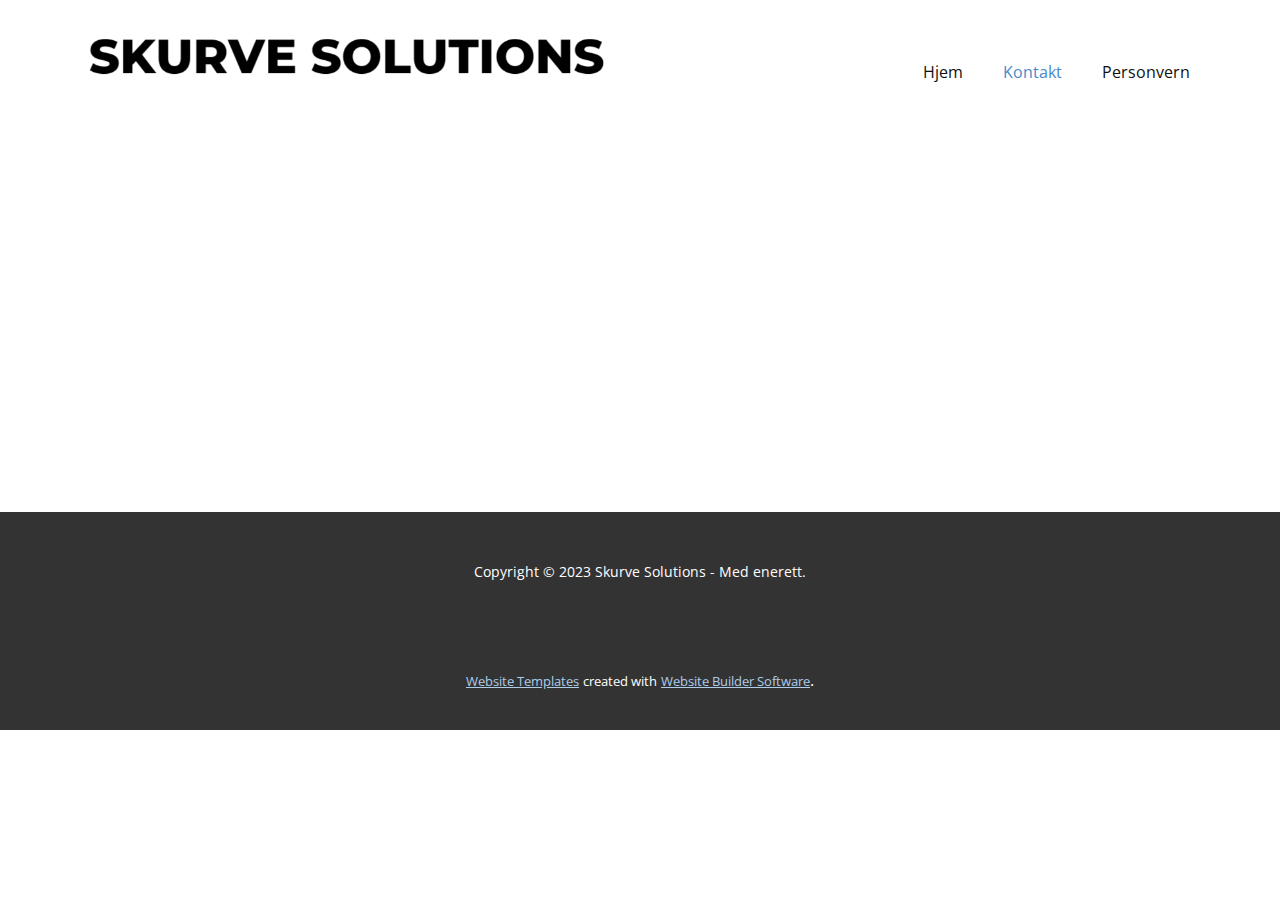
<file: Kontakt.html>
<!DOCTYPE html>
<html style="font-size: 16px;" lang="en"><head>
    <meta name="viewport" content="width=device-width, initial-scale=1.0">
    <meta charset="utf-8">
    <meta name="keywords" content="">
    <meta name="description" content="">
    <title>Kontakt</title>
    <link rel="stylesheet" href="nicepage.css" media="screen">
<link rel="stylesheet" href="Kontakt.css" media="screen">
    <script class="u-script" type="text/javascript" src="jquery.js" defer=""></script>
    <script class="u-script" type="text/javascript" src="nicepage.js" defer=""></script>
    <meta name="generator" content="Nicepage 5.2.4, nicepage.com">
    <link id="u-theme-google-font" rel="stylesheet" href="https://fonts.googleapis.com/css?family=Roboto:100,100i,300,300i,400,400i,500,500i,700,700i,900,900i|Open+Sans:300,300i,400,400i,500,500i,600,600i,700,700i,800,800i">
    
    
    <script type="application/ld+json">{
		"@context": "http://schema.org",
		"@type": "Organization",
		"name": "",
		"logo": "images/SKURVESOLUTIONSbanner1.png"
}</script>
    <meta name="theme-color" content="#478ac9">
    <meta property="og:title" content="Kontakt">
    <meta property="og:type" content="website">
  </head>
  <body class="u-body u-xl-mode" data-lang="en"><header class="u-clearfix u-header u-header" id="sec-17a0"><div class="u-clearfix u-sheet u-sheet-1">
        <a href="https://nicepage.com" class="u-image u-logo u-image-1" data-image-width="863" data-image-height="173">
          <img src="images/SKURVESOLUTIONSbanner1.png" class="u-logo-image u-logo-image-1">
        </a>
        <nav class="u-menu u-menu-one-level u-offcanvas u-menu-1">
          <div class="menu-collapse" style="font-size: 1rem; letter-spacing: 0px;">
            <a class="u-button-style u-custom-left-right-menu-spacing u-custom-padding-bottom u-custom-top-bottom-menu-spacing u-nav-link u-text-active-palette-1-base u-text-hover-palette-2-base" href="#">
              <svg class="u-svg-link" viewBox="0 0 24 24"><use xmlns:xlink="http://www.w3.org/1999/xlink" xlink:href="#menu-hamburger"></use></svg>
              <svg class="u-svg-content" version="1.1" id="menu-hamburger" viewBox="0 0 16 16" x="0px" y="0px" xmlns:xlink="http://www.w3.org/1999/xlink" xmlns="http://www.w3.org/2000/svg"><g><rect y="1" width="16" height="2"></rect><rect y="7" width="16" height="2"></rect><rect y="13" width="16" height="2"></rect>
</g></svg>
            </a>
          </div>
          <div class="u-custom-menu u-nav-container">
            <ul class="u-nav u-unstyled u-nav-1"><li class="u-nav-item"><a class="u-button-style u-nav-link u-text-active-palette-1-base u-text-hover-palette-2-base" href="Hjem.html" style="padding: 10px 20px;">Hjem</a>
</li><li class="u-nav-item"><a class="u-button-style u-nav-link u-text-active-palette-1-base u-text-hover-palette-2-base" href="Kontakt.html" style="padding: 10px 20px;">Kontakt</a>
</li><li class="u-nav-item"><a class="u-button-style u-nav-link u-text-active-palette-1-base u-text-hover-palette-2-base" href="Personvern.html" style="padding: 10px 20px;">Personvern</a>
</li></ul>
          </div>
          <div class="u-custom-menu u-nav-container-collapse">
            <div class="u-black u-container-style u-inner-container-layout u-opacity u-opacity-95 u-sidenav">
              <div class="u-inner-container-layout u-sidenav-overflow">
                <div class="u-menu-close"></div>
                <ul class="u-align-center u-nav u-popupmenu-items u-unstyled u-nav-2"><li class="u-nav-item"><a class="u-button-style u-nav-link" href="Hjem.html">Hjem</a>
</li><li class="u-nav-item"><a class="u-button-style u-nav-link" href="Kontakt.html">Kontakt</a>
</li><li class="u-nav-item"><a class="u-button-style u-nav-link" href="Personvern.html">Personvern</a>
</li></ul>
              </div>
            </div>
            <div class="u-black u-menu-overlay u-opacity u-opacity-70"></div>
          </div>
        </nav>
      </div></header>
    <section class="u-clearfix u-section-1" id="sec-4ec9">
      <div class="u-clearfix u-sheet u-sheet-1"></div>
    </section>
    
    
    <footer class="u-align-center u-clearfix u-footer u-grey-80 u-footer" id="sec-f095"><div class="u-clearfix u-sheet u-sheet-1">
        <p class="u-small-text u-text u-text-variant u-text-1">Copyright © 2023 Skurve Solutions - Med enerett.</p>
      </div></footer>
    <section class="u-backlink u-clearfix u-grey-80">
      <a class="u-link" href="https://nicepage.com/website-templates" target="_blank">
        <span>Website Templates</span>
      </a>
      <p class="u-text">
        <span>created with</span>
      </p>
      <a class="u-link" href="" target="_blank">
        <span>Website Builder Software</span>
      </a>. 
    </section>
  
</body></html>
</file>
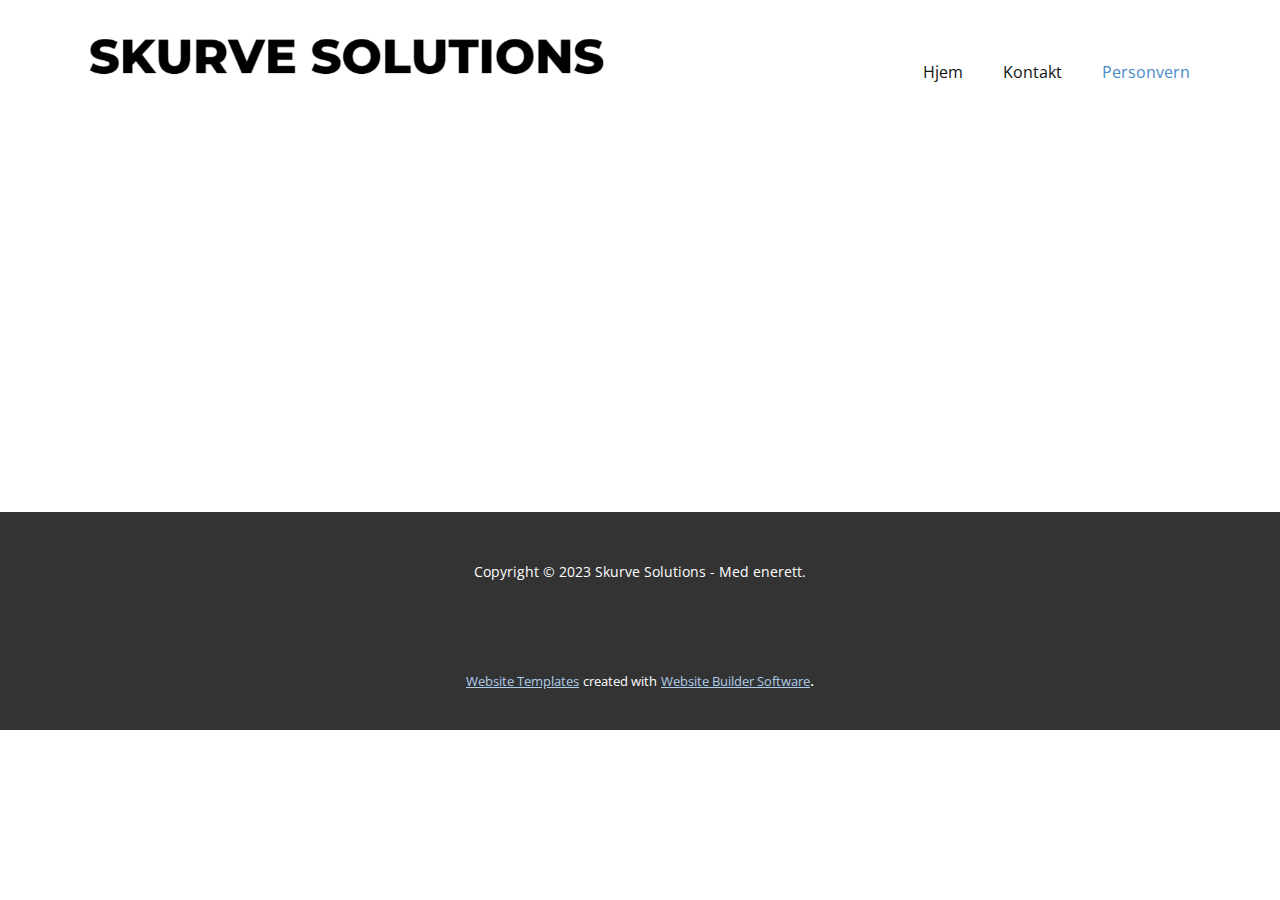
<file: Personvern.html>
<!DOCTYPE html>
<html style="font-size: 16px;" lang="en"><head>
    <meta name="viewport" content="width=device-width, initial-scale=1.0">
    <meta charset="utf-8">
    <meta name="keywords" content="">
    <meta name="description" content="">
    <title>Personvern</title>
    <link rel="stylesheet" href="nicepage.css" media="screen">
<link rel="stylesheet" href="Personvern.css" media="screen">
    <script class="u-script" type="text/javascript" src="jquery.js" defer=""></script>
    <script class="u-script" type="text/javascript" src="nicepage.js" defer=""></script>
    <meta name="generator" content="Nicepage 5.2.4, nicepage.com">
    <link id="u-theme-google-font" rel="stylesheet" href="https://fonts.googleapis.com/css?family=Roboto:100,100i,300,300i,400,400i,500,500i,700,700i,900,900i|Open+Sans:300,300i,400,400i,500,500i,600,600i,700,700i,800,800i">
    
    
    <script type="application/ld+json">{
		"@context": "http://schema.org",
		"@type": "Organization",
		"name": "",
		"logo": "images/SKURVESOLUTIONSbanner1.png"
}</script>
    <meta name="theme-color" content="#478ac9">
    <meta property="og:title" content="Personvern">
    <meta property="og:type" content="website">
  </head>
  <body class="u-body u-xl-mode" data-lang="en"><header class="u-clearfix u-header u-header" id="sec-17a0"><div class="u-clearfix u-sheet u-sheet-1">
        <a href="https://nicepage.com" class="u-image u-logo u-image-1" data-image-width="863" data-image-height="173">
          <img src="images/SKURVESOLUTIONSbanner1.png" class="u-logo-image u-logo-image-1">
        </a>
        <nav class="u-menu u-menu-one-level u-offcanvas u-menu-1">
          <div class="menu-collapse" style="font-size: 1rem; letter-spacing: 0px;">
            <a class="u-button-style u-custom-left-right-menu-spacing u-custom-padding-bottom u-custom-top-bottom-menu-spacing u-nav-link u-text-active-palette-1-base u-text-hover-palette-2-base" href="#">
              <svg class="u-svg-link" viewBox="0 0 24 24"><use xmlns:xlink="http://www.w3.org/1999/xlink" xlink:href="#menu-hamburger"></use></svg>
              <svg class="u-svg-content" version="1.1" id="menu-hamburger" viewBox="0 0 16 16" x="0px" y="0px" xmlns:xlink="http://www.w3.org/1999/xlink" xmlns="http://www.w3.org/2000/svg"><g><rect y="1" width="16" height="2"></rect><rect y="7" width="16" height="2"></rect><rect y="13" width="16" height="2"></rect>
</g></svg>
            </a>
          </div>
          <div class="u-custom-menu u-nav-container">
            <ul class="u-nav u-unstyled u-nav-1"><li class="u-nav-item"><a class="u-button-style u-nav-link u-text-active-palette-1-base u-text-hover-palette-2-base" href="Hjem.html" style="padding: 10px 20px;">Hjem</a>
</li><li class="u-nav-item"><a class="u-button-style u-nav-link u-text-active-palette-1-base u-text-hover-palette-2-base" href="Kontakt.html" style="padding: 10px 20px;">Kontakt</a>
</li><li class="u-nav-item"><a class="u-button-style u-nav-link u-text-active-palette-1-base u-text-hover-palette-2-base" href="Personvern.html" style="padding: 10px 20px;">Personvern</a>
</li></ul>
          </div>
          <div class="u-custom-menu u-nav-container-collapse">
            <div class="u-black u-container-style u-inner-container-layout u-opacity u-opacity-95 u-sidenav">
              <div class="u-inner-container-layout u-sidenav-overflow">
                <div class="u-menu-close"></div>
                <ul class="u-align-center u-nav u-popupmenu-items u-unstyled u-nav-2"><li class="u-nav-item"><a class="u-button-style u-nav-link" href="Hjem.html">Hjem</a>
</li><li class="u-nav-item"><a class="u-button-style u-nav-link" href="Kontakt.html">Kontakt</a>
</li><li class="u-nav-item"><a class="u-button-style u-nav-link" href="Personvern.html">Personvern</a>
</li></ul>
              </div>
            </div>
            <div class="u-black u-menu-overlay u-opacity u-opacity-70"></div>
          </div>
        </nav>
      </div></header>
    <section class="u-clearfix u-section-1" id="sec-02d0">
      <div class="u-clearfix u-sheet u-sheet-1"></div>
    </section>
    
    
    <footer class="u-align-center u-clearfix u-footer u-grey-80 u-footer" id="sec-f095"><div class="u-clearfix u-sheet u-sheet-1">
        <p class="u-small-text u-text u-text-variant u-text-1">Copyright © 2023 Skurve Solutions - Med enerett.</p>
      </div></footer>
    <section class="u-backlink u-clearfix u-grey-80">
      <a class="u-link" href="https://nicepage.com/website-templates" target="_blank">
        <span>Website Templates</span>
      </a>
      <p class="u-text">
        <span>created with</span>
      </p>
      <a class="u-link" href="" target="_blank">
        <span>Website Builder Software</span>
      </a>. 
    </section>
  
</body></html>
</file>
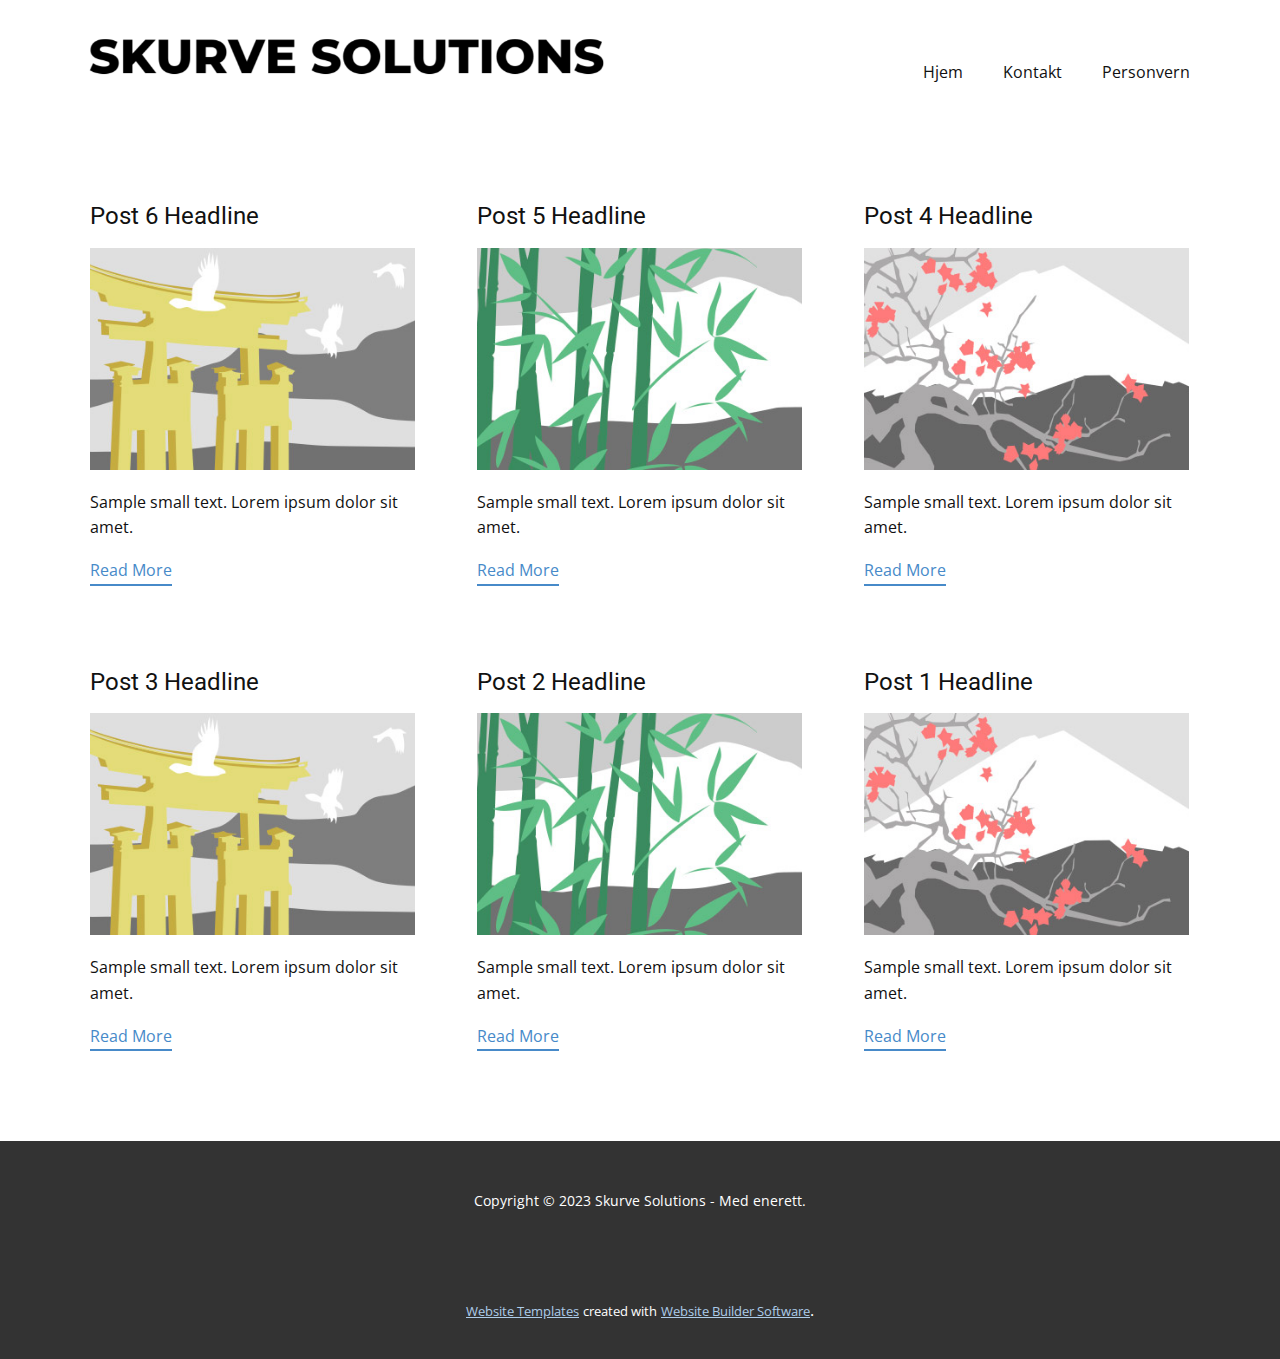
<file: blog/blog.html>
<!DOCTYPE html>
<html style="font-size: 16px;" lang="en"><head>
    <meta name="viewport" content="width=device-width, initial-scale=1.0">
    <meta charset="utf-8">
    <meta name="keywords" content="">
    <meta name="description" content="">
    <title>Blog Template</title>
    <link rel="stylesheet" href="../nicepage.css" media="screen">
<link rel="stylesheet" href="../Blog-Template.css" media="screen">
    <script class="u-script" type="text/javascript" src="../jquery.js" defer=""></script>
    <script class="u-script" type="text/javascript" src="../nicepage.js" defer=""></script>
    <meta name="generator" content="Nicepage 5.2.4, nicepage.com">
    <link id="u-theme-google-font" rel="stylesheet" href="https://fonts.googleapis.com/css?family=Roboto:100,100i,300,300i,400,400i,500,500i,700,700i,900,900i|Open+Sans:300,300i,400,400i,500,500i,600,600i,700,700i,800,800i">
    
    
    <script type="application/ld+json">{
		"@context": "http://schema.org",
		"@type": "Organization",
		"name": "",
		"logo": "images/SKURVESOLUTIONSbanner1.png"
}</script>
    <meta name="theme-color" content="#478ac9">
  </head>
  <body class="u-body u-xl-mode" data-lang="en"><header class="u-clearfix u-header u-header" id="sec-17a0"><div class="u-clearfix u-sheet u-sheet-1">
        <a href="https://nicepage.com" class="u-image u-logo u-image-1" data-image-width="863" data-image-height="173">
          <img src="../images/SKURVESOLUTIONSbanner1.png" class="u-logo-image u-logo-image-1">
        </a>
        <nav class="u-menu u-menu-one-level u-offcanvas u-menu-1">
          <div class="menu-collapse" style="font-size: 1rem; letter-spacing: 0px;">
            <a class="u-button-style u-custom-left-right-menu-spacing u-custom-padding-bottom u-custom-top-bottom-menu-spacing u-nav-link u-text-active-palette-1-base u-text-hover-palette-2-base" href="#">
              <svg class="u-svg-link" viewBox="0 0 24 24"><use xmlns:xlink="http://www.w3.org/1999/xlink" xlink:href="#menu-hamburger"></use></svg>
              <svg class="u-svg-content" version="1.1" id="menu-hamburger" viewBox="0 0 16 16" x="0px" y="0px" xmlns:xlink="http://www.w3.org/1999/xlink" xmlns="http://www.w3.org/2000/svg"><g><rect y="1" width="16" height="2"></rect><rect y="7" width="16" height="2"></rect><rect y="13" width="16" height="2"></rect>
</g></svg>
            </a>
          </div>
          <div class="u-custom-menu u-nav-container">
            <ul class="u-nav u-unstyled u-nav-1"><li class="u-nav-item"><a class="u-button-style u-nav-link u-text-active-palette-1-base u-text-hover-palette-2-base" href="../Hjem.html" style="padding: 10px 20px;">Hjem</a>
</li><li class="u-nav-item"><a class="u-button-style u-nav-link u-text-active-palette-1-base u-text-hover-palette-2-base" href="../Kontakt.html" style="padding: 10px 20px;">Kontakt</a>
</li><li class="u-nav-item"><a class="u-button-style u-nav-link u-text-active-palette-1-base u-text-hover-palette-2-base" href="../Personvern.html" style="padding: 10px 20px;">Personvern</a>
</li></ul>
          </div>
          <div class="u-custom-menu u-nav-container-collapse">
            <div class="u-black u-container-style u-inner-container-layout u-opacity u-opacity-95 u-sidenav">
              <div class="u-inner-container-layout u-sidenav-overflow">
                <div class="u-menu-close"></div>
                <ul class="u-align-center u-nav u-popupmenu-items u-unstyled u-nav-2"><li class="u-nav-item"><a class="u-button-style u-nav-link" href="../Hjem.html">Hjem</a>
</li><li class="u-nav-item"><a class="u-button-style u-nav-link" href="../Kontakt.html">Kontakt</a>
</li><li class="u-nav-item"><a class="u-button-style u-nav-link" href="../Personvern.html">Personvern</a>
</li></ul>
              </div>
            </div>
            <div class="u-black u-menu-overlay u-opacity u-opacity-70"></div>
          </div>
        </nav>
      </div></header>
    <section class="u-clearfix u-section-1" id="sec-c076">
      <div class="u-clearfix u-sheet u-valign-middle u-sheet-1"><!--blog--><!--blog_options_json--><!--{"type":"Recent","source":"","tags":"","count":""}--><!--/blog_options_json-->
        <div class="u-blog u-expanded-width u-repeater u-repeater-1"><!--blog_post-->
          <div class="u-blog-post u-container-style u-repeater-item u-white u-repeater-item-1">
            <div class="u-container-layout u-similar-container u-valign-top u-container-layout-1"><!--blog_post_header-->
              <h4 class="u-blog-control u-text u-text-1">
                <a class="u-post-header-link" href="../blog/post-5.html">Post 6 Headline</a>
              </h4><!--/blog_post_header--><!--blog_post_image-->
              <a class="u-post-header-link" href="../blog/post-5.html"><img alt="" class="u-blog-control u-expanded-width u-image u-image-default u-image-1" src="../images/8ad73f3c.jpeg"></a><!--/blog_post_image--><!--blog_post_content-->
              <div class="u-blog-control u-post-content u-text u-text-2 fr-view">Sample small text. Lorem ipsum dolor sit amet.</div><!--/blog_post_content--><!--blog_post_readmore-->
              <a href="../blog/post-5.html" class="u-blog-control u-border-2 u-border-palette-1-base u-btn u-btn-rectangle u-button-style u-none u-btn-1"><!--blog_post_readmore_content--><!--options_json--><!--{"content":"","defaultValue":"Read More"}--><!--/options_json-->Read More<!--/blog_post_readmore_content--></a><!--/blog_post_readmore-->
            </div>
          </div><div class="u-blog-post u-container-style u-repeater-item u-video-cover u-white">
            <div class="u-container-layout u-similar-container u-valign-top u-container-layout-2"><!--blog_post_header-->
              <h4 class="u-blog-control u-text u-text-3">
                <a class="u-post-header-link" href="../blog/post-4.html">Post 5 Headline</a>
              </h4><!--/blog_post_header--><!--blog_post_image-->
              <a class="u-post-header-link" href="../blog/post-4.html"><img alt="" class="u-blog-control u-expanded-width u-image u-image-default u-image-2" src="../images/68f64b9d.jpeg"></a><!--/blog_post_image--><!--blog_post_content-->
              <div class="u-blog-control u-post-content u-text u-text-4 fr-view">Sample small text. Lorem ipsum dolor sit amet.</div><!--/blog_post_content--><!--blog_post_readmore-->
              <a href="../blog/post-4.html" class="u-blog-control u-border-2 u-border-palette-1-base u-btn u-btn-rectangle u-button-style u-none u-btn-2"><!--blog_post_readmore_content--><!--options_json--><!--{"content":"","defaultValue":"Read More"}--><!--/options_json-->Read More<!--/blog_post_readmore_content--></a><!--/blog_post_readmore-->
            </div>
          </div><div class="u-blog-post u-container-style u-repeater-item u-video-cover u-white">
            <div class="u-container-layout u-similar-container u-valign-top u-container-layout-3"><!--blog_post_header-->
              <h4 class="u-blog-control u-text u-text-5">
                <a class="u-post-header-link" href="../blog/post-3.html">Post 4 Headline</a>
              </h4><!--/blog_post_header--><!--blog_post_image-->
              <a class="u-post-header-link" href="../blog/post-3.html"><img alt="" class="u-blog-control u-expanded-width u-image u-image-default u-image-3" src="../images/0fd3416c.jpeg"></a><!--/blog_post_image--><!--blog_post_content-->
              <div class="u-blog-control u-post-content u-text u-text-6 fr-view">Sample small text. Lorem ipsum dolor sit amet.</div><!--/blog_post_content--><!--blog_post_readmore-->
              <a href="../blog/post-3.html" class="u-blog-control u-border-2 u-border-palette-1-base u-btn u-btn-rectangle u-button-style u-none u-btn-3"><!--blog_post_readmore_content--><!--options_json--><!--{"content":"","defaultValue":"Read More"}--><!--/options_json-->Read More<!--/blog_post_readmore_content--></a><!--/blog_post_readmore-->
            </div>
          </div><div class="u-blog-post u-container-style u-repeater-item u-white u-repeater-item-1">
            <div class="u-container-layout u-similar-container u-valign-top u-container-layout-1"><!--blog_post_header-->
              <h4 class="u-blog-control u-text u-text-1">
                <a class="u-post-header-link" href="../blog/post-2.html">Post 3 Headline</a>
              </h4><!--/blog_post_header--><!--blog_post_image-->
              <a class="u-post-header-link" href="../blog/post-2.html"><img alt="" class="u-blog-control u-expanded-width u-image u-image-default u-image-1" src="../images/8ad73f3c.jpeg"></a><!--/blog_post_image--><!--blog_post_content-->
              <div class="u-blog-control u-post-content u-text u-text-2 fr-view">Sample small text. Lorem ipsum dolor sit amet.</div><!--/blog_post_content--><!--blog_post_readmore-->
              <a href="../blog/post-2.html" class="u-blog-control u-border-2 u-border-palette-1-base u-btn u-btn-rectangle u-button-style u-none u-btn-1"><!--blog_post_readmore_content--><!--options_json--><!--{"content":"","defaultValue":"Read More"}--><!--/options_json-->Read More<!--/blog_post_readmore_content--></a><!--/blog_post_readmore-->
            </div>
          </div><div class="u-blog-post u-container-style u-repeater-item u-video-cover u-white">
            <div class="u-container-layout u-similar-container u-valign-top u-container-layout-2"><!--blog_post_header-->
              <h4 class="u-blog-control u-text u-text-3">
                <a class="u-post-header-link" href="../blog/post-1.html">Post 2 Headline</a>
              </h4><!--/blog_post_header--><!--blog_post_image-->
              <a class="u-post-header-link" href="../blog/post-1.html"><img alt="" class="u-blog-control u-expanded-width u-image u-image-default u-image-2" src="../images/68f64b9d.jpeg"></a><!--/blog_post_image--><!--blog_post_content-->
              <div class="u-blog-control u-post-content u-text u-text-4 fr-view">Sample small text. Lorem ipsum dolor sit amet.</div><!--/blog_post_content--><!--blog_post_readmore-->
              <a href="../blog/post-1.html" class="u-blog-control u-border-2 u-border-palette-1-base u-btn u-btn-rectangle u-button-style u-none u-btn-2"><!--blog_post_readmore_content--><!--options_json--><!--{"content":"","defaultValue":"Read More"}--><!--/options_json-->Read More<!--/blog_post_readmore_content--></a><!--/blog_post_readmore-->
            </div>
          </div><div class="u-blog-post u-container-style u-repeater-item u-video-cover u-white">
            <div class="u-container-layout u-similar-container u-valign-top u-container-layout-3"><!--blog_post_header-->
              <h4 class="u-blog-control u-text u-text-5">
                <a class="u-post-header-link" href="../blog/post.html">Post 1 Headline</a>
              </h4><!--/blog_post_header--><!--blog_post_image-->
              <a class="u-post-header-link" href="../blog/post.html"><img alt="" class="u-blog-control u-expanded-width u-image u-image-default u-image-3" src="../images/0fd3416c.jpeg"></a><!--/blog_post_image--><!--blog_post_content-->
              <div class="u-blog-control u-post-content u-text u-text-6 fr-view">Sample small text. Lorem ipsum dolor sit amet.</div><!--/blog_post_content--><!--blog_post_readmore-->
              <a href="../blog/post.html" class="u-blog-control u-border-2 u-border-palette-1-base u-btn u-btn-rectangle u-button-style u-none u-btn-3"><!--blog_post_readmore_content--><!--options_json--><!--{"content":"","defaultValue":"Read More"}--><!--/options_json-->Read More<!--/blog_post_readmore_content--></a><!--/blog_post_readmore-->
            </div>
          </div><!--/blog_post--><!--blog_post-->
          <!--/blog_post--><!--blog_post-->
          <!--/blog_post-->
        </div><!--/blog-->
      </div>
    </section>
    
    
    <footer class="u-align-center u-clearfix u-footer u-grey-80 u-footer" id="sec-f095"><div class="u-clearfix u-sheet u-sheet-1">
        <p class="u-small-text u-text u-text-variant u-text-1">Copyright © 2023 Skurve Solutions - Med enerett.</p>
      </div></footer>
    <section class="u-backlink u-clearfix u-grey-80">
      <a class="u-link" href="https://nicepage.com/website-templates" target="_blank">
        <span>Website Templates</span>
      </a>
      <p class="u-text">
        <span>created with</span>
      </p>
      <a class="u-link" href="" target="_blank">
        <span>Website Builder Software</span>
      </a>. 
    </section>
  
</body></html>
</file>
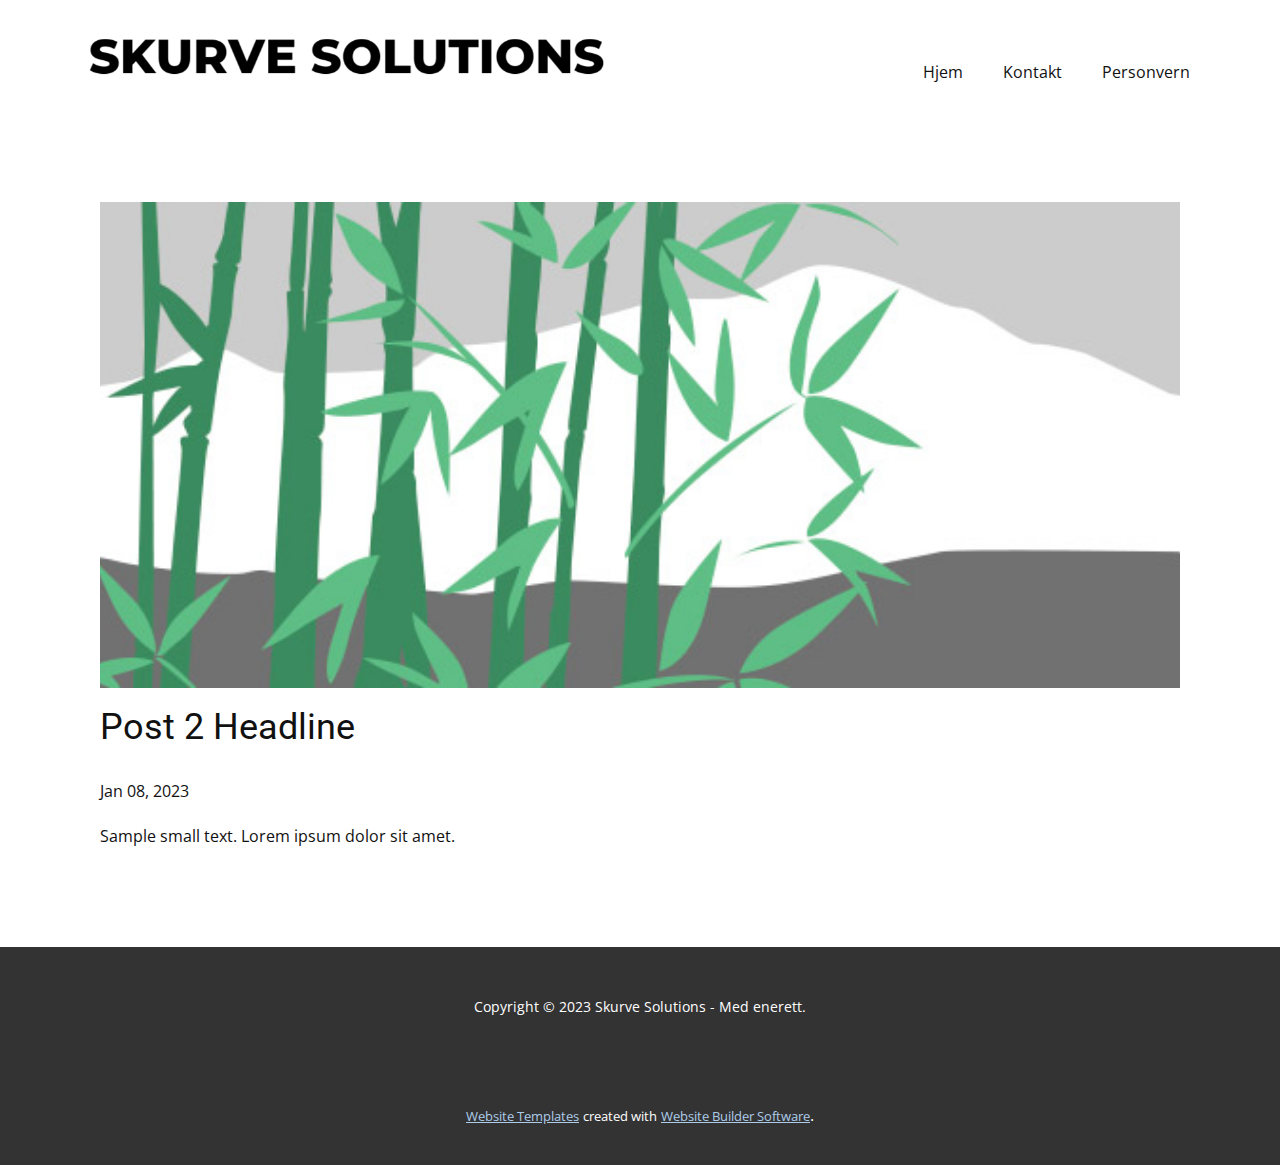
<file: blog/post-1.html>
<!DOCTYPE html>
<html style="font-size: 16px;" lang="en"><head>
    <meta name="viewport" content="width=device-width, initial-scale=1.0">
    <meta charset="utf-8">
    <meta name="keywords" content="Post 1 Headline">
    <meta name="description" content="">
    <title>Post 2 Headline</title>
    <link rel="stylesheet" href="../nicepage.css" media="screen">
<link rel="stylesheet" href="../Post-Template.css" media="screen">
    <script class="u-script" type="text/javascript" src="../jquery.js" defer=""></script>
    <script class="u-script" type="text/javascript" src="../nicepage.js" defer=""></script>
    <meta name="generator" content="Nicepage 5.2.4, nicepage.com">
    <link id="u-theme-google-font" rel="stylesheet" href="https://fonts.googleapis.com/css?family=Roboto:100,100i,300,300i,400,400i,500,500i,700,700i,900,900i|Open+Sans:300,300i,400,400i,500,500i,600,600i,700,700i,800,800i">
    
    
    <script type="application/ld+json">{
		"@context": "http://schema.org",
		"@type": "Organization",
		"name": "",
		"logo": "images/SKURVESOLUTIONSbanner1.png"
}</script>
    <meta name="theme-color" content="#478ac9">
  </head>
  <body class="u-body u-xl-mode" data-lang="en"><header class="u-clearfix u-header u-header" id="sec-17a0"><div class="u-clearfix u-sheet u-sheet-1">
        <a href="https://nicepage.com" class="u-image u-logo u-image-1" data-image-width="863" data-image-height="173">
          <img src="../images/SKURVESOLUTIONSbanner1.png" class="u-logo-image u-logo-image-1">
        </a>
        <nav class="u-menu u-menu-one-level u-offcanvas u-menu-1">
          <div class="menu-collapse" style="font-size: 1rem; letter-spacing: 0px;">
            <a class="u-button-style u-custom-left-right-menu-spacing u-custom-padding-bottom u-custom-top-bottom-menu-spacing u-nav-link u-text-active-palette-1-base u-text-hover-palette-2-base" href="#">
              <svg class="u-svg-link" viewBox="0 0 24 24"><use xmlns:xlink="http://www.w3.org/1999/xlink" xlink:href="#menu-hamburger"></use></svg>
              <svg class="u-svg-content" version="1.1" id="menu-hamburger" viewBox="0 0 16 16" x="0px" y="0px" xmlns:xlink="http://www.w3.org/1999/xlink" xmlns="http://www.w3.org/2000/svg"><g><rect y="1" width="16" height="2"></rect><rect y="7" width="16" height="2"></rect><rect y="13" width="16" height="2"></rect>
</g></svg>
            </a>
          </div>
          <div class="u-custom-menu u-nav-container">
            <ul class="u-nav u-unstyled u-nav-1"><li class="u-nav-item"><a class="u-button-style u-nav-link u-text-active-palette-1-base u-text-hover-palette-2-base" href="../Hjem.html" style="padding: 10px 20px;">Hjem</a>
</li><li class="u-nav-item"><a class="u-button-style u-nav-link u-text-active-palette-1-base u-text-hover-palette-2-base" href="../Kontakt.html" style="padding: 10px 20px;">Kontakt</a>
</li><li class="u-nav-item"><a class="u-button-style u-nav-link u-text-active-palette-1-base u-text-hover-palette-2-base" href="../Personvern.html" style="padding: 10px 20px;">Personvern</a>
</li></ul>
          </div>
          <div class="u-custom-menu u-nav-container-collapse">
            <div class="u-black u-container-style u-inner-container-layout u-opacity u-opacity-95 u-sidenav">
              <div class="u-inner-container-layout u-sidenav-overflow">
                <div class="u-menu-close"></div>
                <ul class="u-align-center u-nav u-popupmenu-items u-unstyled u-nav-2"><li class="u-nav-item"><a class="u-button-style u-nav-link" href="../Hjem.html">Hjem</a>
</li><li class="u-nav-item"><a class="u-button-style u-nav-link" href="../Kontakt.html">Kontakt</a>
</li><li class="u-nav-item"><a class="u-button-style u-nav-link" href="../Personvern.html">Personvern</a>
</li></ul>
              </div>
            </div>
            <div class="u-black u-menu-overlay u-opacity u-opacity-70"></div>
          </div>
        </nav>
      </div></header>
    <section class="u-align-center u-clearfix u-section-1" id="sec-0844">
      <div class="u-clearfix u-sheet u-valign-middle-md u-valign-middle-sm u-valign-middle-xs u-sheet-1"><!--post_details--><!--post_details_options_json--><!--{"source":""}--><!--/post_details_options_json--><!--blog_post-->
        <div class="u-container-style u-expanded-width u-post-details u-post-details-1">
          <div class="u-container-layout u-valign-middle u-container-layout-1"><!--blog_post_image-->
            <img alt="" class="u-blog-control u-expanded-width u-image u-image-default u-image-1" src="../images/68f64b9d.jpeg"><!--/blog_post_image--><!--blog_post_header-->
            <h2 class="u-blog-control u-text u-text-1">Post 2 Headline</h2><!--/blog_post_header--><!--blog_post_metadata-->
            <div class="u-blog-control u-metadata u-metadata-1"><!--blog_post_metadata_date-->
              <span class="u-meta-date u-meta-icon">Jan 08, 2023</span><!--/blog_post_metadata_date--><!--blog_post_metadata_category-->
              <!--/blog_post_metadata_category--><!--blog_post_metadata_comments-->
              <!--/blog_post_metadata_comments-->
            </div><!--/blog_post_metadata--><!--blog_post_content-->
            <div class="u-align-justify u-blog-control u-post-content u-text u-text-2 fr-view">
  Sample small text. Lorem ipsum dolor sit amet.
  </div><!--/blog_post_content-->
          </div>
        </div><!--/blog_post--><!--/post_details-->
      </div>
    </section>
    
    
    <footer class="u-align-center u-clearfix u-footer u-grey-80 u-footer" id="sec-f095"><div class="u-clearfix u-sheet u-sheet-1">
        <p class="u-small-text u-text u-text-variant u-text-1">Copyright © 2023 Skurve Solutions - Med enerett.</p>
      </div></footer>
    <section class="u-backlink u-clearfix u-grey-80">
      <a class="u-link" href="https://nicepage.com/website-templates" target="_blank">
        <span>Website Templates</span>
      </a>
      <p class="u-text">
        <span>created with</span>
      </p>
      <a class="u-link" href="" target="_blank">
        <span>Website Builder Software</span>
      </a>. 
    </section>
  
</body></html>
</file>
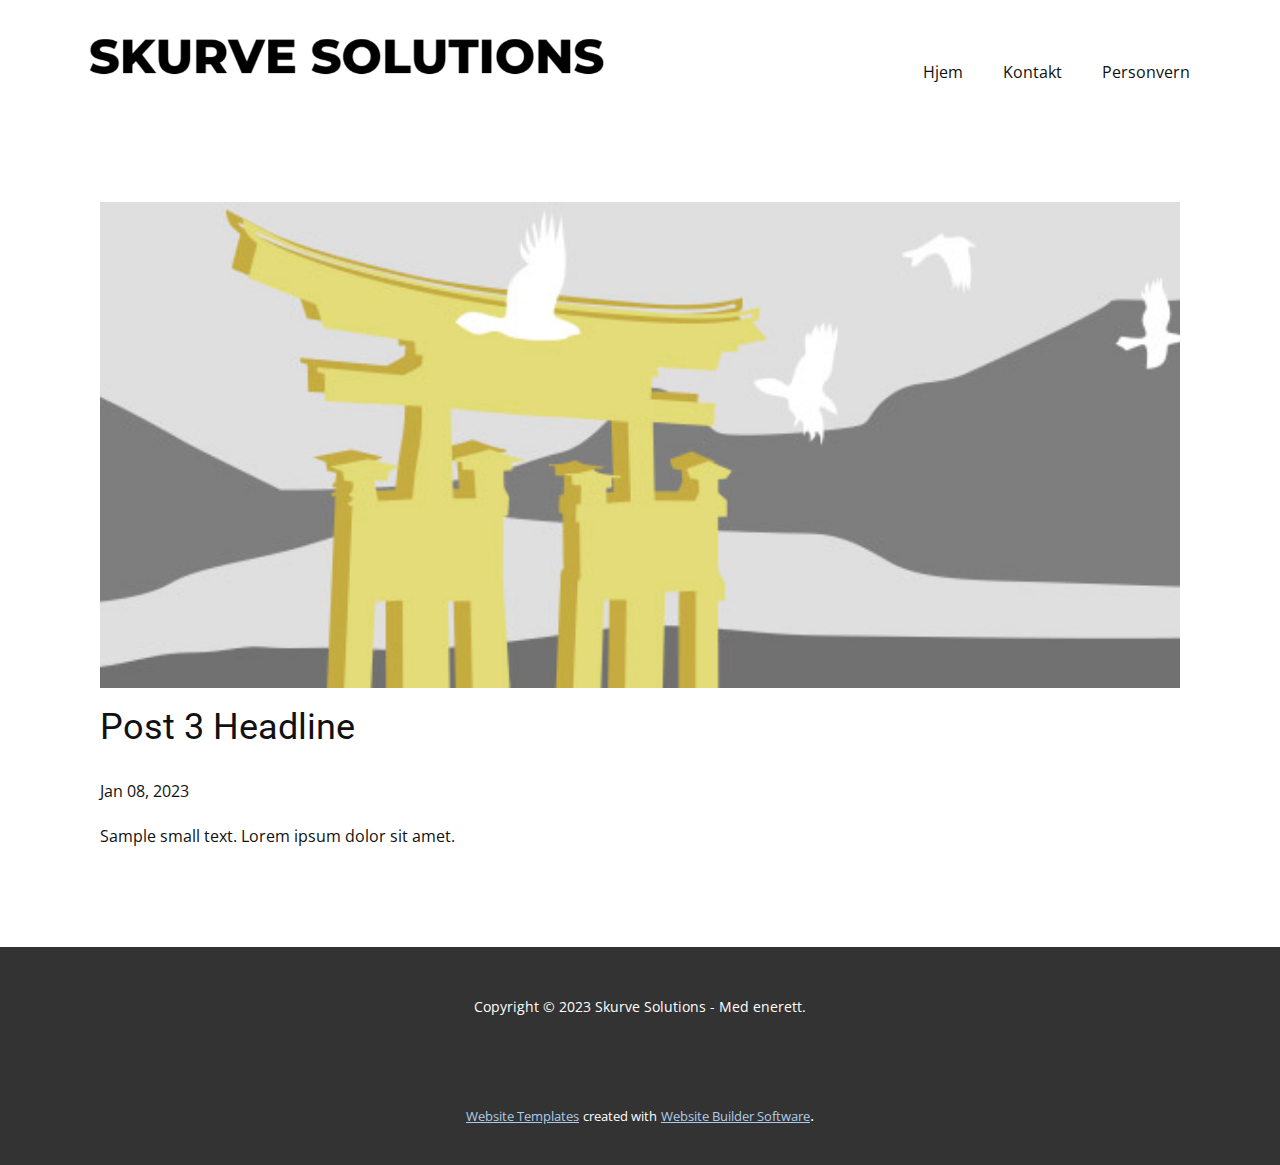
<file: blog/post-2.html>
<!DOCTYPE html>
<html style="font-size: 16px;" lang="en"><head>
    <meta name="viewport" content="width=device-width, initial-scale=1.0">
    <meta charset="utf-8">
    <meta name="keywords" content="Post 1 Headline">
    <meta name="description" content="">
    <title>Post 3 Headline</title>
    <link rel="stylesheet" href="../nicepage.css" media="screen">
<link rel="stylesheet" href="../Post-Template.css" media="screen">
    <script class="u-script" type="text/javascript" src="../jquery.js" defer=""></script>
    <script class="u-script" type="text/javascript" src="../nicepage.js" defer=""></script>
    <meta name="generator" content="Nicepage 5.2.4, nicepage.com">
    <link id="u-theme-google-font" rel="stylesheet" href="https://fonts.googleapis.com/css?family=Roboto:100,100i,300,300i,400,400i,500,500i,700,700i,900,900i|Open+Sans:300,300i,400,400i,500,500i,600,600i,700,700i,800,800i">
    
    
    <script type="application/ld+json">{
		"@context": "http://schema.org",
		"@type": "Organization",
		"name": "",
		"logo": "images/SKURVESOLUTIONSbanner1.png"
}</script>
    <meta name="theme-color" content="#478ac9">
  </head>
  <body class="u-body u-xl-mode" data-lang="en"><header class="u-clearfix u-header u-header" id="sec-17a0"><div class="u-clearfix u-sheet u-sheet-1">
        <a href="https://nicepage.com" class="u-image u-logo u-image-1" data-image-width="863" data-image-height="173">
          <img src="../images/SKURVESOLUTIONSbanner1.png" class="u-logo-image u-logo-image-1">
        </a>
        <nav class="u-menu u-menu-one-level u-offcanvas u-menu-1">
          <div class="menu-collapse" style="font-size: 1rem; letter-spacing: 0px;">
            <a class="u-button-style u-custom-left-right-menu-spacing u-custom-padding-bottom u-custom-top-bottom-menu-spacing u-nav-link u-text-active-palette-1-base u-text-hover-palette-2-base" href="#">
              <svg class="u-svg-link" viewBox="0 0 24 24"><use xmlns:xlink="http://www.w3.org/1999/xlink" xlink:href="#menu-hamburger"></use></svg>
              <svg class="u-svg-content" version="1.1" id="menu-hamburger" viewBox="0 0 16 16" x="0px" y="0px" xmlns:xlink="http://www.w3.org/1999/xlink" xmlns="http://www.w3.org/2000/svg"><g><rect y="1" width="16" height="2"></rect><rect y="7" width="16" height="2"></rect><rect y="13" width="16" height="2"></rect>
</g></svg>
            </a>
          </div>
          <div class="u-custom-menu u-nav-container">
            <ul class="u-nav u-unstyled u-nav-1"><li class="u-nav-item"><a class="u-button-style u-nav-link u-text-active-palette-1-base u-text-hover-palette-2-base" href="../Hjem.html" style="padding: 10px 20px;">Hjem</a>
</li><li class="u-nav-item"><a class="u-button-style u-nav-link u-text-active-palette-1-base u-text-hover-palette-2-base" href="../Kontakt.html" style="padding: 10px 20px;">Kontakt</a>
</li><li class="u-nav-item"><a class="u-button-style u-nav-link u-text-active-palette-1-base u-text-hover-palette-2-base" href="../Personvern.html" style="padding: 10px 20px;">Personvern</a>
</li></ul>
          </div>
          <div class="u-custom-menu u-nav-container-collapse">
            <div class="u-black u-container-style u-inner-container-layout u-opacity u-opacity-95 u-sidenav">
              <div class="u-inner-container-layout u-sidenav-overflow">
                <div class="u-menu-close"></div>
                <ul class="u-align-center u-nav u-popupmenu-items u-unstyled u-nav-2"><li class="u-nav-item"><a class="u-button-style u-nav-link" href="../Hjem.html">Hjem</a>
</li><li class="u-nav-item"><a class="u-button-style u-nav-link" href="../Kontakt.html">Kontakt</a>
</li><li class="u-nav-item"><a class="u-button-style u-nav-link" href="../Personvern.html">Personvern</a>
</li></ul>
              </div>
            </div>
            <div class="u-black u-menu-overlay u-opacity u-opacity-70"></div>
          </div>
        </nav>
      </div></header>
    <section class="u-align-center u-clearfix u-section-1" id="sec-0844">
      <div class="u-clearfix u-sheet u-valign-middle-md u-valign-middle-sm u-valign-middle-xs u-sheet-1"><!--post_details--><!--post_details_options_json--><!--{"source":""}--><!--/post_details_options_json--><!--blog_post-->
        <div class="u-container-style u-expanded-width u-post-details u-post-details-1">
          <div class="u-container-layout u-valign-middle u-container-layout-1"><!--blog_post_image-->
            <img alt="" class="u-blog-control u-expanded-width u-image u-image-default u-image-1" src="../images/8ad73f3c.jpeg"><!--/blog_post_image--><!--blog_post_header-->
            <h2 class="u-blog-control u-text u-text-1">Post 3 Headline</h2><!--/blog_post_header--><!--blog_post_metadata-->
            <div class="u-blog-control u-metadata u-metadata-1"><!--blog_post_metadata_date-->
              <span class="u-meta-date u-meta-icon">Jan 08, 2023</span><!--/blog_post_metadata_date--><!--blog_post_metadata_category-->
              <!--/blog_post_metadata_category--><!--blog_post_metadata_comments-->
              <!--/blog_post_metadata_comments-->
            </div><!--/blog_post_metadata--><!--blog_post_content-->
            <div class="u-align-justify u-blog-control u-post-content u-text u-text-2 fr-view">
  Sample small text. Lorem ipsum dolor sit amet.
  </div><!--/blog_post_content-->
          </div>
        </div><!--/blog_post--><!--/post_details-->
      </div>
    </section>
    
    
    <footer class="u-align-center u-clearfix u-footer u-grey-80 u-footer" id="sec-f095"><div class="u-clearfix u-sheet u-sheet-1">
        <p class="u-small-text u-text u-text-variant u-text-1">Copyright © 2023 Skurve Solutions - Med enerett.</p>
      </div></footer>
    <section class="u-backlink u-clearfix u-grey-80">
      <a class="u-link" href="https://nicepage.com/website-templates" target="_blank">
        <span>Website Templates</span>
      </a>
      <p class="u-text">
        <span>created with</span>
      </p>
      <a class="u-link" href="" target="_blank">
        <span>Website Builder Software</span>
      </a>. 
    </section>
  
</body></html>
</file>
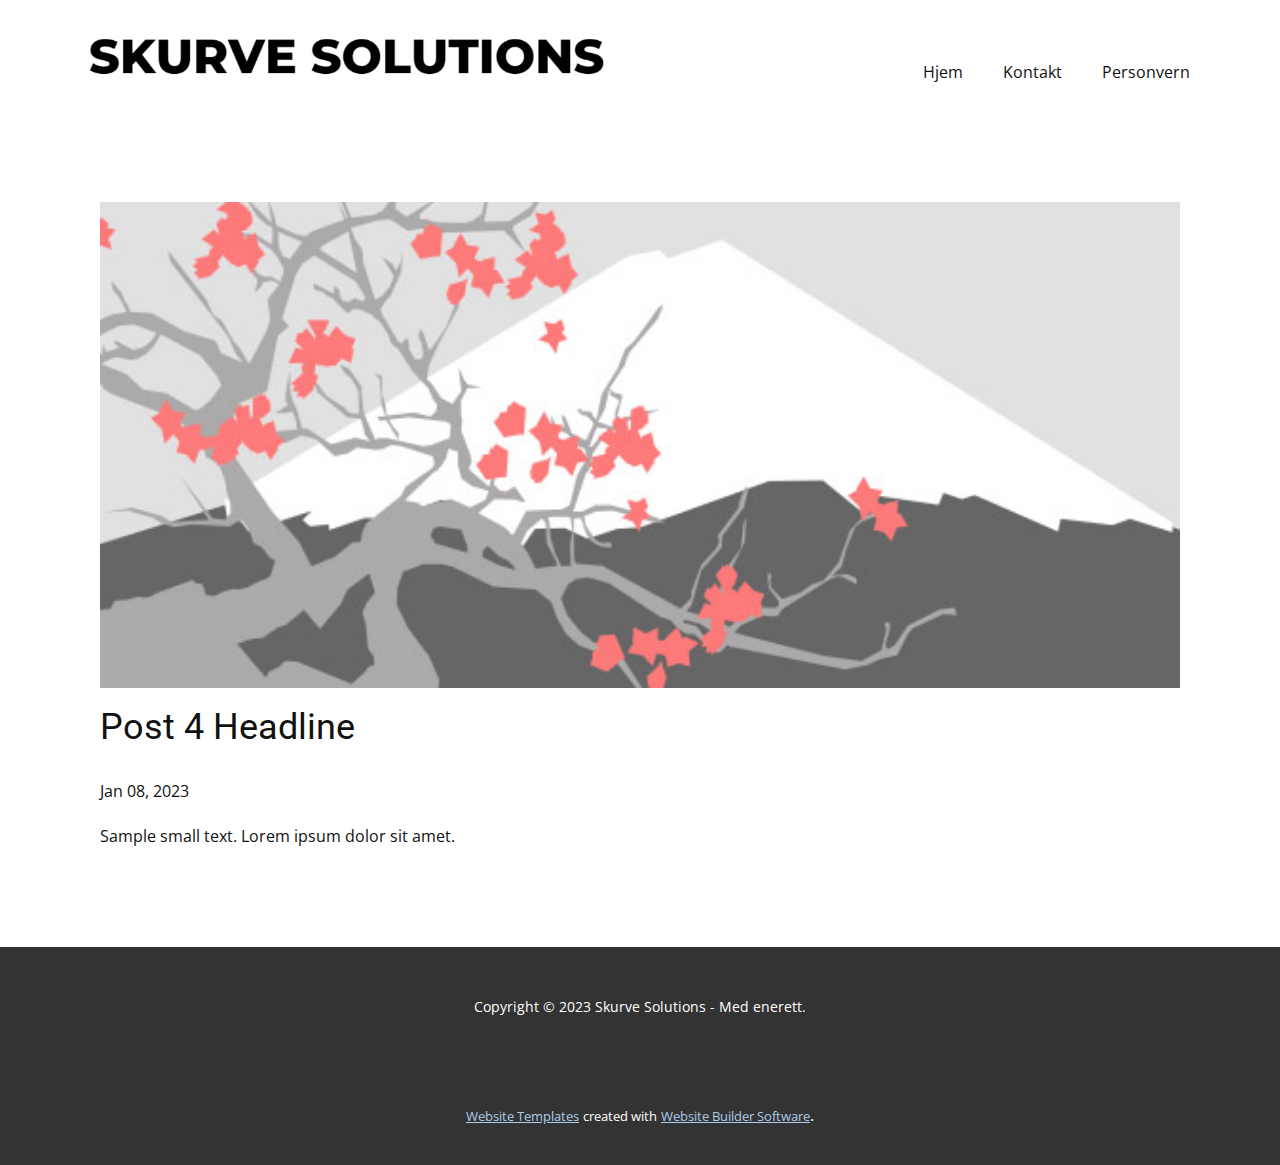
<file: blog/post-3.html>
<!DOCTYPE html>
<html style="font-size: 16px;" lang="en"><head>
    <meta name="viewport" content="width=device-width, initial-scale=1.0">
    <meta charset="utf-8">
    <meta name="keywords" content="Post 1 Headline">
    <meta name="description" content="">
    <title>Post 4 Headline</title>
    <link rel="stylesheet" href="../nicepage.css" media="screen">
<link rel="stylesheet" href="../Post-Template.css" media="screen">
    <script class="u-script" type="text/javascript" src="../jquery.js" defer=""></script>
    <script class="u-script" type="text/javascript" src="../nicepage.js" defer=""></script>
    <meta name="generator" content="Nicepage 5.2.4, nicepage.com">
    <link id="u-theme-google-font" rel="stylesheet" href="https://fonts.googleapis.com/css?family=Roboto:100,100i,300,300i,400,400i,500,500i,700,700i,900,900i|Open+Sans:300,300i,400,400i,500,500i,600,600i,700,700i,800,800i">
    
    
    <script type="application/ld+json">{
		"@context": "http://schema.org",
		"@type": "Organization",
		"name": "",
		"logo": "images/SKURVESOLUTIONSbanner1.png"
}</script>
    <meta name="theme-color" content="#478ac9">
  </head>
  <body class="u-body u-xl-mode" data-lang="en"><header class="u-clearfix u-header u-header" id="sec-17a0"><div class="u-clearfix u-sheet u-sheet-1">
        <a href="https://nicepage.com" class="u-image u-logo u-image-1" data-image-width="863" data-image-height="173">
          <img src="../images/SKURVESOLUTIONSbanner1.png" class="u-logo-image u-logo-image-1">
        </a>
        <nav class="u-menu u-menu-one-level u-offcanvas u-menu-1">
          <div class="menu-collapse" style="font-size: 1rem; letter-spacing: 0px;">
            <a class="u-button-style u-custom-left-right-menu-spacing u-custom-padding-bottom u-custom-top-bottom-menu-spacing u-nav-link u-text-active-palette-1-base u-text-hover-palette-2-base" href="#">
              <svg class="u-svg-link" viewBox="0 0 24 24"><use xmlns:xlink="http://www.w3.org/1999/xlink" xlink:href="#menu-hamburger"></use></svg>
              <svg class="u-svg-content" version="1.1" id="menu-hamburger" viewBox="0 0 16 16" x="0px" y="0px" xmlns:xlink="http://www.w3.org/1999/xlink" xmlns="http://www.w3.org/2000/svg"><g><rect y="1" width="16" height="2"></rect><rect y="7" width="16" height="2"></rect><rect y="13" width="16" height="2"></rect>
</g></svg>
            </a>
          </div>
          <div class="u-custom-menu u-nav-container">
            <ul class="u-nav u-unstyled u-nav-1"><li class="u-nav-item"><a class="u-button-style u-nav-link u-text-active-palette-1-base u-text-hover-palette-2-base" href="../Hjem.html" style="padding: 10px 20px;">Hjem</a>
</li><li class="u-nav-item"><a class="u-button-style u-nav-link u-text-active-palette-1-base u-text-hover-palette-2-base" href="../Kontakt.html" style="padding: 10px 20px;">Kontakt</a>
</li><li class="u-nav-item"><a class="u-button-style u-nav-link u-text-active-palette-1-base u-text-hover-palette-2-base" href="../Personvern.html" style="padding: 10px 20px;">Personvern</a>
</li></ul>
          </div>
          <div class="u-custom-menu u-nav-container-collapse">
            <div class="u-black u-container-style u-inner-container-layout u-opacity u-opacity-95 u-sidenav">
              <div class="u-inner-container-layout u-sidenav-overflow">
                <div class="u-menu-close"></div>
                <ul class="u-align-center u-nav u-popupmenu-items u-unstyled u-nav-2"><li class="u-nav-item"><a class="u-button-style u-nav-link" href="../Hjem.html">Hjem</a>
</li><li class="u-nav-item"><a class="u-button-style u-nav-link" href="../Kontakt.html">Kontakt</a>
</li><li class="u-nav-item"><a class="u-button-style u-nav-link" href="../Personvern.html">Personvern</a>
</li></ul>
              </div>
            </div>
            <div class="u-black u-menu-overlay u-opacity u-opacity-70"></div>
          </div>
        </nav>
      </div></header>
    <section class="u-align-center u-clearfix u-section-1" id="sec-0844">
      <div class="u-clearfix u-sheet u-valign-middle-md u-valign-middle-sm u-valign-middle-xs u-sheet-1"><!--post_details--><!--post_details_options_json--><!--{"source":""}--><!--/post_details_options_json--><!--blog_post-->
        <div class="u-container-style u-expanded-width u-post-details u-post-details-1">
          <div class="u-container-layout u-valign-middle u-container-layout-1"><!--blog_post_image-->
            <img alt="" class="u-blog-control u-expanded-width u-image u-image-default u-image-1" src="../images/0fd3416c.jpeg"><!--/blog_post_image--><!--blog_post_header-->
            <h2 class="u-blog-control u-text u-text-1">Post 4 Headline</h2><!--/blog_post_header--><!--blog_post_metadata-->
            <div class="u-blog-control u-metadata u-metadata-1"><!--blog_post_metadata_date-->
              <span class="u-meta-date u-meta-icon">Jan 08, 2023</span><!--/blog_post_metadata_date--><!--blog_post_metadata_category-->
              <!--/blog_post_metadata_category--><!--blog_post_metadata_comments-->
              <!--/blog_post_metadata_comments-->
            </div><!--/blog_post_metadata--><!--blog_post_content-->
            <div class="u-align-justify u-blog-control u-post-content u-text u-text-2 fr-view">
  Sample small text. Lorem ipsum dolor sit amet.
  </div><!--/blog_post_content-->
          </div>
        </div><!--/blog_post--><!--/post_details-->
      </div>
    </section>
    
    
    <footer class="u-align-center u-clearfix u-footer u-grey-80 u-footer" id="sec-f095"><div class="u-clearfix u-sheet u-sheet-1">
        <p class="u-small-text u-text u-text-variant u-text-1">Copyright © 2023 Skurve Solutions - Med enerett.</p>
      </div></footer>
    <section class="u-backlink u-clearfix u-grey-80">
      <a class="u-link" href="https://nicepage.com/website-templates" target="_blank">
        <span>Website Templates</span>
      </a>
      <p class="u-text">
        <span>created with</span>
      </p>
      <a class="u-link" href="" target="_blank">
        <span>Website Builder Software</span>
      </a>. 
    </section>
  
</body></html>
</file>
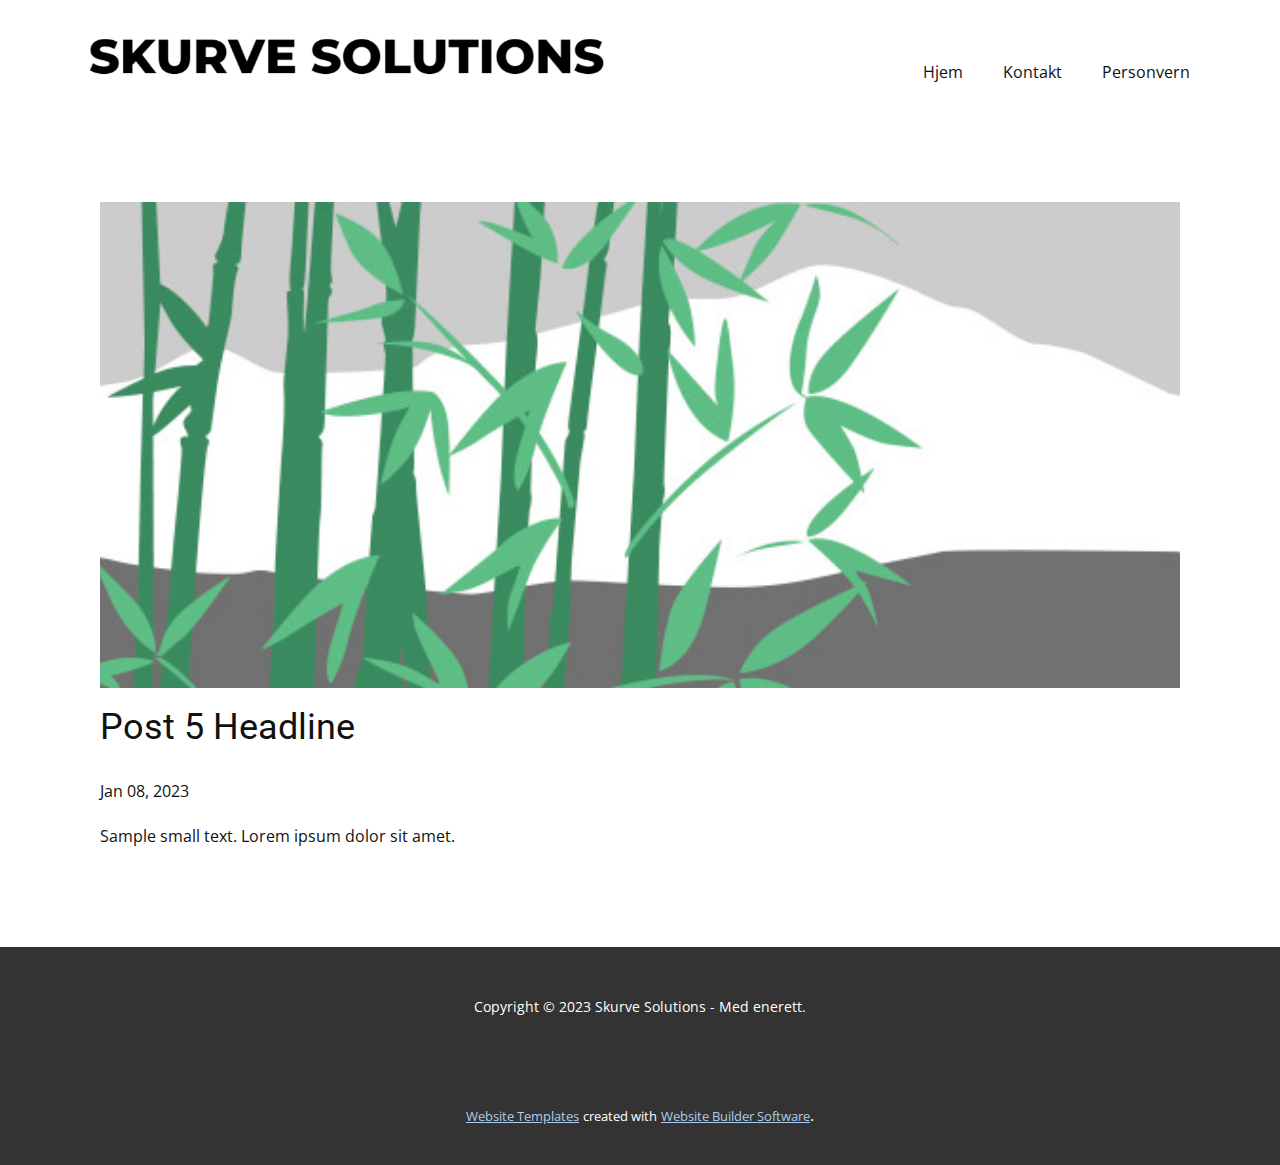
<file: blog/post-4.html>
<!DOCTYPE html>
<html style="font-size: 16px;" lang="en"><head>
    <meta name="viewport" content="width=device-width, initial-scale=1.0">
    <meta charset="utf-8">
    <meta name="keywords" content="Post 1 Headline">
    <meta name="description" content="">
    <title>Post 5 Headline</title>
    <link rel="stylesheet" href="../nicepage.css" media="screen">
<link rel="stylesheet" href="../Post-Template.css" media="screen">
    <script class="u-script" type="text/javascript" src="../jquery.js" defer=""></script>
    <script class="u-script" type="text/javascript" src="../nicepage.js" defer=""></script>
    <meta name="generator" content="Nicepage 5.2.4, nicepage.com">
    <link id="u-theme-google-font" rel="stylesheet" href="https://fonts.googleapis.com/css?family=Roboto:100,100i,300,300i,400,400i,500,500i,700,700i,900,900i|Open+Sans:300,300i,400,400i,500,500i,600,600i,700,700i,800,800i">
    
    
    <script type="application/ld+json">{
		"@context": "http://schema.org",
		"@type": "Organization",
		"name": "",
		"logo": "images/SKURVESOLUTIONSbanner1.png"
}</script>
    <meta name="theme-color" content="#478ac9">
  </head>
  <body class="u-body u-xl-mode" data-lang="en"><header class="u-clearfix u-header u-header" id="sec-17a0"><div class="u-clearfix u-sheet u-sheet-1">
        <a href="https://nicepage.com" class="u-image u-logo u-image-1" data-image-width="863" data-image-height="173">
          <img src="../images/SKURVESOLUTIONSbanner1.png" class="u-logo-image u-logo-image-1">
        </a>
        <nav class="u-menu u-menu-one-level u-offcanvas u-menu-1">
          <div class="menu-collapse" style="font-size: 1rem; letter-spacing: 0px;">
            <a class="u-button-style u-custom-left-right-menu-spacing u-custom-padding-bottom u-custom-top-bottom-menu-spacing u-nav-link u-text-active-palette-1-base u-text-hover-palette-2-base" href="#">
              <svg class="u-svg-link" viewBox="0 0 24 24"><use xmlns:xlink="http://www.w3.org/1999/xlink" xlink:href="#menu-hamburger"></use></svg>
              <svg class="u-svg-content" version="1.1" id="menu-hamburger" viewBox="0 0 16 16" x="0px" y="0px" xmlns:xlink="http://www.w3.org/1999/xlink" xmlns="http://www.w3.org/2000/svg"><g><rect y="1" width="16" height="2"></rect><rect y="7" width="16" height="2"></rect><rect y="13" width="16" height="2"></rect>
</g></svg>
            </a>
          </div>
          <div class="u-custom-menu u-nav-container">
            <ul class="u-nav u-unstyled u-nav-1"><li class="u-nav-item"><a class="u-button-style u-nav-link u-text-active-palette-1-base u-text-hover-palette-2-base" href="../Hjem.html" style="padding: 10px 20px;">Hjem</a>
</li><li class="u-nav-item"><a class="u-button-style u-nav-link u-text-active-palette-1-base u-text-hover-palette-2-base" href="../Kontakt.html" style="padding: 10px 20px;">Kontakt</a>
</li><li class="u-nav-item"><a class="u-button-style u-nav-link u-text-active-palette-1-base u-text-hover-palette-2-base" href="../Personvern.html" style="padding: 10px 20px;">Personvern</a>
</li></ul>
          </div>
          <div class="u-custom-menu u-nav-container-collapse">
            <div class="u-black u-container-style u-inner-container-layout u-opacity u-opacity-95 u-sidenav">
              <div class="u-inner-container-layout u-sidenav-overflow">
                <div class="u-menu-close"></div>
                <ul class="u-align-center u-nav u-popupmenu-items u-unstyled u-nav-2"><li class="u-nav-item"><a class="u-button-style u-nav-link" href="../Hjem.html">Hjem</a>
</li><li class="u-nav-item"><a class="u-button-style u-nav-link" href="../Kontakt.html">Kontakt</a>
</li><li class="u-nav-item"><a class="u-button-style u-nav-link" href="../Personvern.html">Personvern</a>
</li></ul>
              </div>
            </div>
            <div class="u-black u-menu-overlay u-opacity u-opacity-70"></div>
          </div>
        </nav>
      </div></header>
    <section class="u-align-center u-clearfix u-section-1" id="sec-0844">
      <div class="u-clearfix u-sheet u-valign-middle-md u-valign-middle-sm u-valign-middle-xs u-sheet-1"><!--post_details--><!--post_details_options_json--><!--{"source":""}--><!--/post_details_options_json--><!--blog_post-->
        <div class="u-container-style u-expanded-width u-post-details u-post-details-1">
          <div class="u-container-layout u-valign-middle u-container-layout-1"><!--blog_post_image-->
            <img alt="" class="u-blog-control u-expanded-width u-image u-image-default u-image-1" src="../images/68f64b9d.jpeg"><!--/blog_post_image--><!--blog_post_header-->
            <h2 class="u-blog-control u-text u-text-1">Post 5 Headline</h2><!--/blog_post_header--><!--blog_post_metadata-->
            <div class="u-blog-control u-metadata u-metadata-1"><!--blog_post_metadata_date-->
              <span class="u-meta-date u-meta-icon">Jan 08, 2023</span><!--/blog_post_metadata_date--><!--blog_post_metadata_category-->
              <!--/blog_post_metadata_category--><!--blog_post_metadata_comments-->
              <!--/blog_post_metadata_comments-->
            </div><!--/blog_post_metadata--><!--blog_post_content-->
            <div class="u-align-justify u-blog-control u-post-content u-text u-text-2 fr-view">
  Sample small text. Lorem ipsum dolor sit amet.
  </div><!--/blog_post_content-->
          </div>
        </div><!--/blog_post--><!--/post_details-->
      </div>
    </section>
    
    
    <footer class="u-align-center u-clearfix u-footer u-grey-80 u-footer" id="sec-f095"><div class="u-clearfix u-sheet u-sheet-1">
        <p class="u-small-text u-text u-text-variant u-text-1">Copyright © 2023 Skurve Solutions - Med enerett.</p>
      </div></footer>
    <section class="u-backlink u-clearfix u-grey-80">
      <a class="u-link" href="https://nicepage.com/website-templates" target="_blank">
        <span>Website Templates</span>
      </a>
      <p class="u-text">
        <span>created with</span>
      </p>
      <a class="u-link" href="" target="_blank">
        <span>Website Builder Software</span>
      </a>. 
    </section>
  
</body></html>
</file>
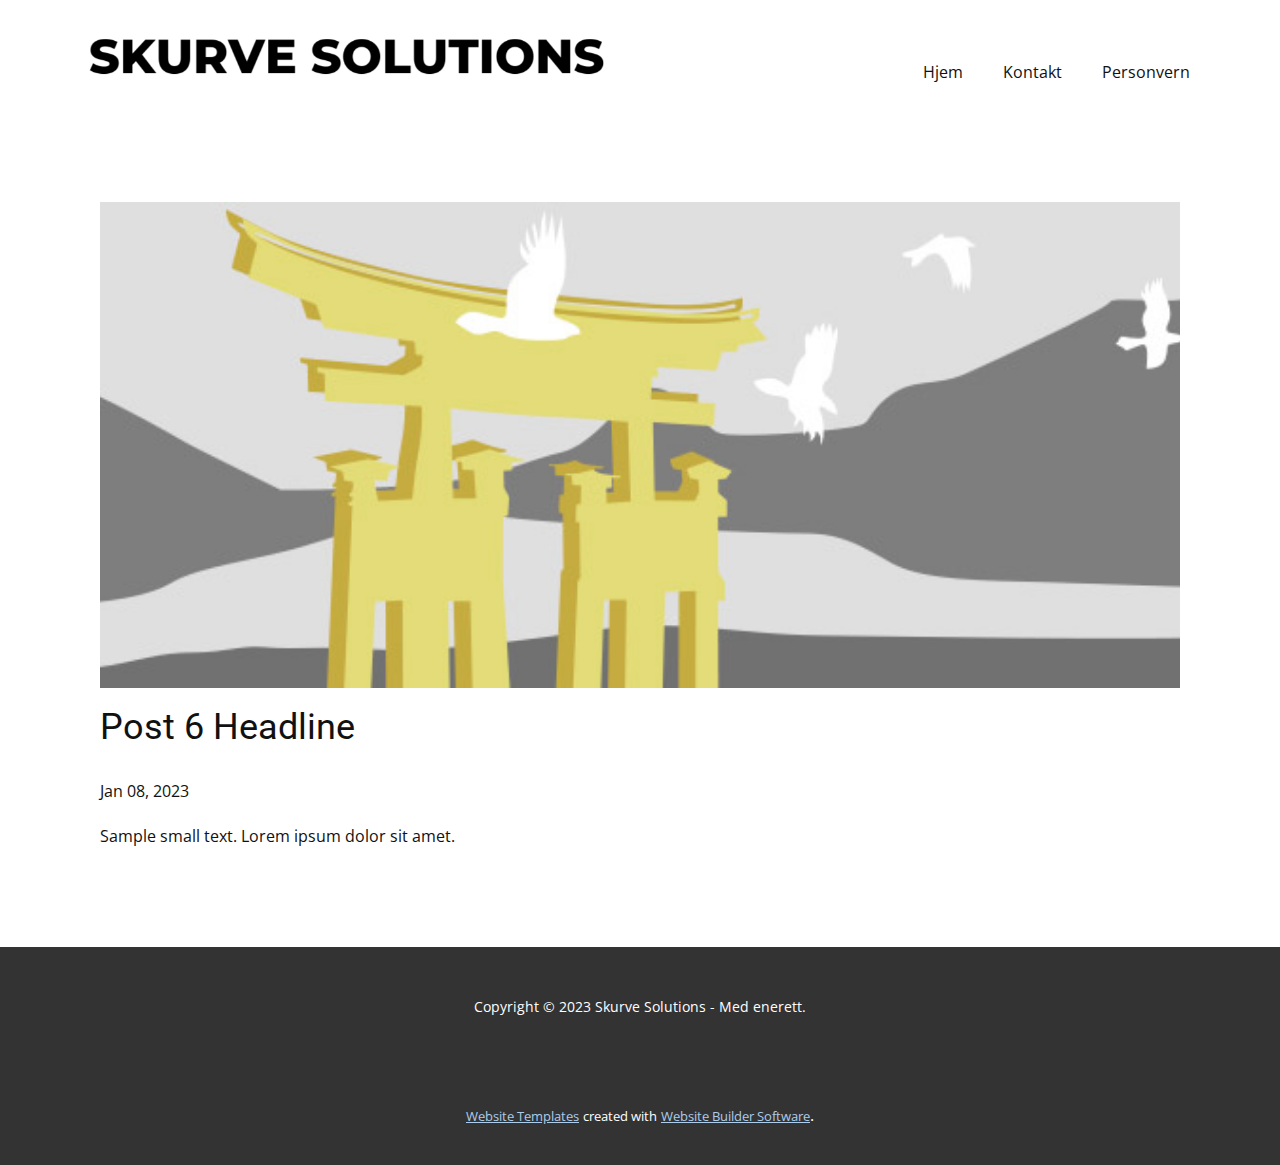
<file: blog/post-5.html>
<!DOCTYPE html>
<html style="font-size: 16px;" lang="en"><head>
    <meta name="viewport" content="width=device-width, initial-scale=1.0">
    <meta charset="utf-8">
    <meta name="keywords" content="Post 1 Headline">
    <meta name="description" content="">
    <title>Post 6 Headline</title>
    <link rel="stylesheet" href="../nicepage.css" media="screen">
<link rel="stylesheet" href="../Post-Template.css" media="screen">
    <script class="u-script" type="text/javascript" src="../jquery.js" defer=""></script>
    <script class="u-script" type="text/javascript" src="../nicepage.js" defer=""></script>
    <meta name="generator" content="Nicepage 5.2.4, nicepage.com">
    <link id="u-theme-google-font" rel="stylesheet" href="https://fonts.googleapis.com/css?family=Roboto:100,100i,300,300i,400,400i,500,500i,700,700i,900,900i|Open+Sans:300,300i,400,400i,500,500i,600,600i,700,700i,800,800i">
    
    
    <script type="application/ld+json">{
		"@context": "http://schema.org",
		"@type": "Organization",
		"name": "",
		"logo": "images/SKURVESOLUTIONSbanner1.png"
}</script>
    <meta name="theme-color" content="#478ac9">
  </head>
  <body class="u-body u-xl-mode" data-lang="en"><header class="u-clearfix u-header u-header" id="sec-17a0"><div class="u-clearfix u-sheet u-sheet-1">
        <a href="https://nicepage.com" class="u-image u-logo u-image-1" data-image-width="863" data-image-height="173">
          <img src="../images/SKURVESOLUTIONSbanner1.png" class="u-logo-image u-logo-image-1">
        </a>
        <nav class="u-menu u-menu-one-level u-offcanvas u-menu-1">
          <div class="menu-collapse" style="font-size: 1rem; letter-spacing: 0px;">
            <a class="u-button-style u-custom-left-right-menu-spacing u-custom-padding-bottom u-custom-top-bottom-menu-spacing u-nav-link u-text-active-palette-1-base u-text-hover-palette-2-base" href="#">
              <svg class="u-svg-link" viewBox="0 0 24 24"><use xmlns:xlink="http://www.w3.org/1999/xlink" xlink:href="#menu-hamburger"></use></svg>
              <svg class="u-svg-content" version="1.1" id="menu-hamburger" viewBox="0 0 16 16" x="0px" y="0px" xmlns:xlink="http://www.w3.org/1999/xlink" xmlns="http://www.w3.org/2000/svg"><g><rect y="1" width="16" height="2"></rect><rect y="7" width="16" height="2"></rect><rect y="13" width="16" height="2"></rect>
</g></svg>
            </a>
          </div>
          <div class="u-custom-menu u-nav-container">
            <ul class="u-nav u-unstyled u-nav-1"><li class="u-nav-item"><a class="u-button-style u-nav-link u-text-active-palette-1-base u-text-hover-palette-2-base" href="../Hjem.html" style="padding: 10px 20px;">Hjem</a>
</li><li class="u-nav-item"><a class="u-button-style u-nav-link u-text-active-palette-1-base u-text-hover-palette-2-base" href="../Kontakt.html" style="padding: 10px 20px;">Kontakt</a>
</li><li class="u-nav-item"><a class="u-button-style u-nav-link u-text-active-palette-1-base u-text-hover-palette-2-base" href="../Personvern.html" style="padding: 10px 20px;">Personvern</a>
</li></ul>
          </div>
          <div class="u-custom-menu u-nav-container-collapse">
            <div class="u-black u-container-style u-inner-container-layout u-opacity u-opacity-95 u-sidenav">
              <div class="u-inner-container-layout u-sidenav-overflow">
                <div class="u-menu-close"></div>
                <ul class="u-align-center u-nav u-popupmenu-items u-unstyled u-nav-2"><li class="u-nav-item"><a class="u-button-style u-nav-link" href="../Hjem.html">Hjem</a>
</li><li class="u-nav-item"><a class="u-button-style u-nav-link" href="../Kontakt.html">Kontakt</a>
</li><li class="u-nav-item"><a class="u-button-style u-nav-link" href="../Personvern.html">Personvern</a>
</li></ul>
              </div>
            </div>
            <div class="u-black u-menu-overlay u-opacity u-opacity-70"></div>
          </div>
        </nav>
      </div></header>
    <section class="u-align-center u-clearfix u-section-1" id="sec-0844">
      <div class="u-clearfix u-sheet u-valign-middle-md u-valign-middle-sm u-valign-middle-xs u-sheet-1"><!--post_details--><!--post_details_options_json--><!--{"source":""}--><!--/post_details_options_json--><!--blog_post-->
        <div class="u-container-style u-expanded-width u-post-details u-post-details-1">
          <div class="u-container-layout u-valign-middle u-container-layout-1"><!--blog_post_image-->
            <img alt="" class="u-blog-control u-expanded-width u-image u-image-default u-image-1" src="../images/8ad73f3c.jpeg"><!--/blog_post_image--><!--blog_post_header-->
            <h2 class="u-blog-control u-text u-text-1">Post 6 Headline</h2><!--/blog_post_header--><!--blog_post_metadata-->
            <div class="u-blog-control u-metadata u-metadata-1"><!--blog_post_metadata_date-->
              <span class="u-meta-date u-meta-icon">Jan 08, 2023</span><!--/blog_post_metadata_date--><!--blog_post_metadata_category-->
              <!--/blog_post_metadata_category--><!--blog_post_metadata_comments-->
              <!--/blog_post_metadata_comments-->
            </div><!--/blog_post_metadata--><!--blog_post_content-->
            <div class="u-align-justify u-blog-control u-post-content u-text u-text-2 fr-view">
  Sample small text. Lorem ipsum dolor sit amet.
  </div><!--/blog_post_content-->
          </div>
        </div><!--/blog_post--><!--/post_details-->
      </div>
    </section>
    
    
    <footer class="u-align-center u-clearfix u-footer u-grey-80 u-footer" id="sec-f095"><div class="u-clearfix u-sheet u-sheet-1">
        <p class="u-small-text u-text u-text-variant u-text-1">Copyright © 2023 Skurve Solutions - Med enerett.</p>
      </div></footer>
    <section class="u-backlink u-clearfix u-grey-80">
      <a class="u-link" href="https://nicepage.com/website-templates" target="_blank">
        <span>Website Templates</span>
      </a>
      <p class="u-text">
        <span>created with</span>
      </p>
      <a class="u-link" href="" target="_blank">
        <span>Website Builder Software</span>
      </a>. 
    </section>
  
</body></html>
</file>
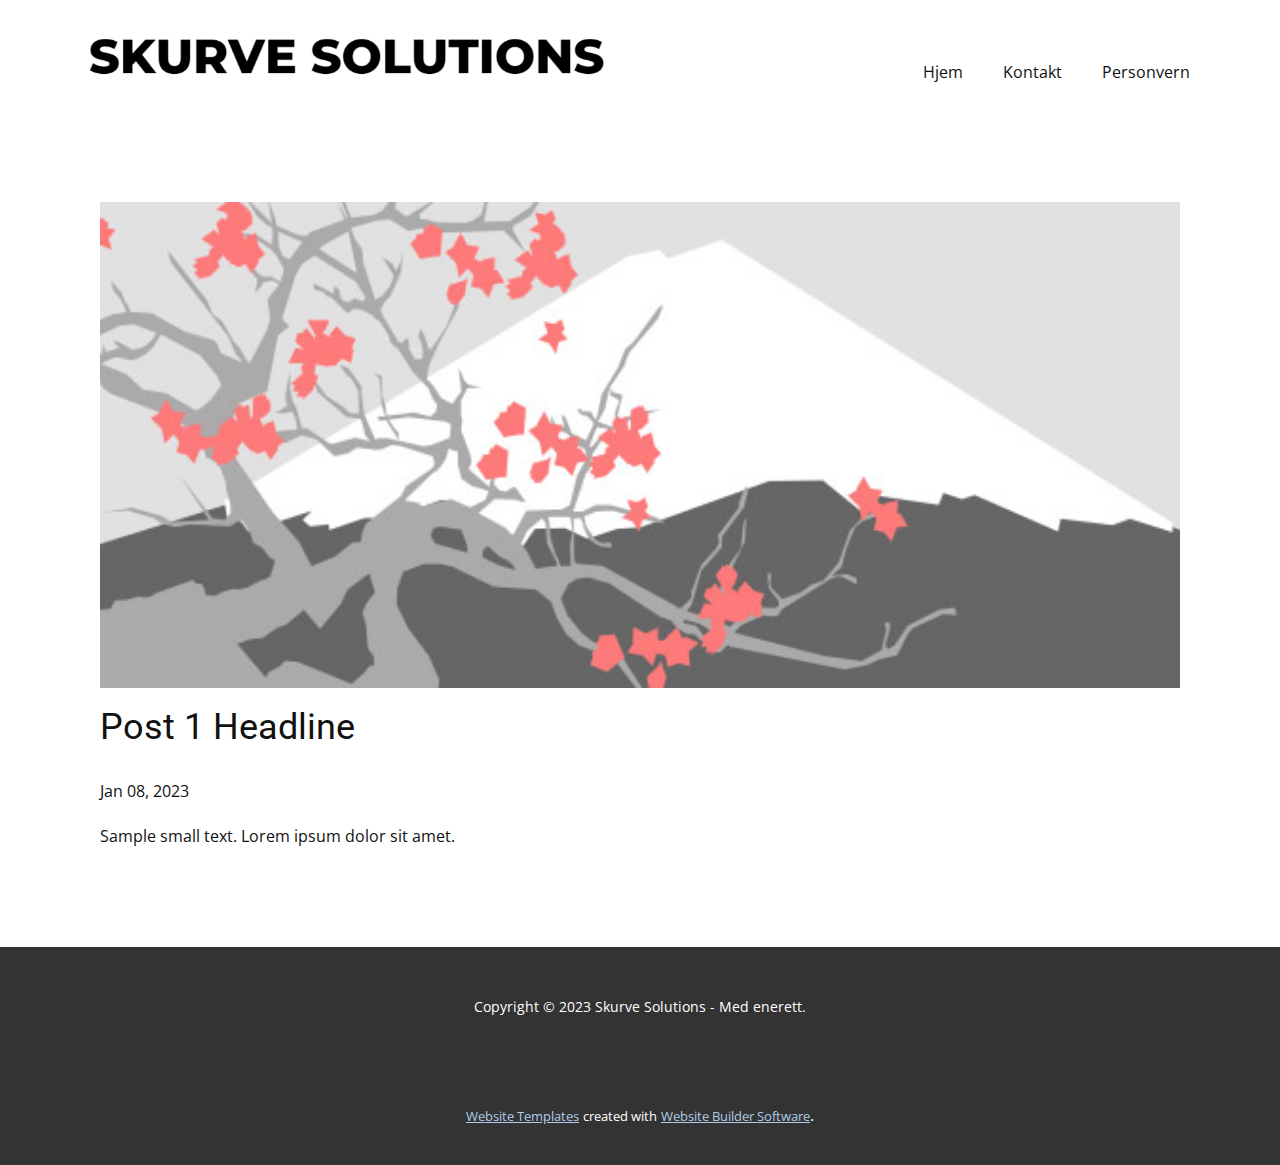
<file: blog/post.html>
<!DOCTYPE html>
<html style="font-size: 16px;" lang="en"><head>
    <meta name="viewport" content="width=device-width, initial-scale=1.0">
    <meta charset="utf-8">
    <meta name="keywords" content="Post 1 Headline">
    <meta name="description" content="">
    <title>Post 1 Headline</title>
    <link rel="stylesheet" href="../nicepage.css" media="screen">
<link rel="stylesheet" href="../Post-Template.css" media="screen">
    <script class="u-script" type="text/javascript" src="../jquery.js" defer=""></script>
    <script class="u-script" type="text/javascript" src="../nicepage.js" defer=""></script>
    <meta name="generator" content="Nicepage 5.2.4, nicepage.com">
    <link id="u-theme-google-font" rel="stylesheet" href="https://fonts.googleapis.com/css?family=Roboto:100,100i,300,300i,400,400i,500,500i,700,700i,900,900i|Open+Sans:300,300i,400,400i,500,500i,600,600i,700,700i,800,800i">
    
    
    <script type="application/ld+json">{
		"@context": "http://schema.org",
		"@type": "Organization",
		"name": "",
		"logo": "images/SKURVESOLUTIONSbanner1.png"
}</script>
    <meta name="theme-color" content="#478ac9">
  </head>
  <body class="u-body u-xl-mode" data-lang="en"><header class="u-clearfix u-header u-header" id="sec-17a0"><div class="u-clearfix u-sheet u-sheet-1">
        <a href="https://nicepage.com" class="u-image u-logo u-image-1" data-image-width="863" data-image-height="173">
          <img src="../images/SKURVESOLUTIONSbanner1.png" class="u-logo-image u-logo-image-1">
        </a>
        <nav class="u-menu u-menu-one-level u-offcanvas u-menu-1">
          <div class="menu-collapse" style="font-size: 1rem; letter-spacing: 0px;">
            <a class="u-button-style u-custom-left-right-menu-spacing u-custom-padding-bottom u-custom-top-bottom-menu-spacing u-nav-link u-text-active-palette-1-base u-text-hover-palette-2-base" href="#">
              <svg class="u-svg-link" viewBox="0 0 24 24"><use xmlns:xlink="http://www.w3.org/1999/xlink" xlink:href="#menu-hamburger"></use></svg>
              <svg class="u-svg-content" version="1.1" id="menu-hamburger" viewBox="0 0 16 16" x="0px" y="0px" xmlns:xlink="http://www.w3.org/1999/xlink" xmlns="http://www.w3.org/2000/svg"><g><rect y="1" width="16" height="2"></rect><rect y="7" width="16" height="2"></rect><rect y="13" width="16" height="2"></rect>
</g></svg>
            </a>
          </div>
          <div class="u-custom-menu u-nav-container">
            <ul class="u-nav u-unstyled u-nav-1"><li class="u-nav-item"><a class="u-button-style u-nav-link u-text-active-palette-1-base u-text-hover-palette-2-base" href="../Hjem.html" style="padding: 10px 20px;">Hjem</a>
</li><li class="u-nav-item"><a class="u-button-style u-nav-link u-text-active-palette-1-base u-text-hover-palette-2-base" href="../Kontakt.html" style="padding: 10px 20px;">Kontakt</a>
</li><li class="u-nav-item"><a class="u-button-style u-nav-link u-text-active-palette-1-base u-text-hover-palette-2-base" href="../Personvern.html" style="padding: 10px 20px;">Personvern</a>
</li></ul>
          </div>
          <div class="u-custom-menu u-nav-container-collapse">
            <div class="u-black u-container-style u-inner-container-layout u-opacity u-opacity-95 u-sidenav">
              <div class="u-inner-container-layout u-sidenav-overflow">
                <div class="u-menu-close"></div>
                <ul class="u-align-center u-nav u-popupmenu-items u-unstyled u-nav-2"><li class="u-nav-item"><a class="u-button-style u-nav-link" href="../Hjem.html">Hjem</a>
</li><li class="u-nav-item"><a class="u-button-style u-nav-link" href="../Kontakt.html">Kontakt</a>
</li><li class="u-nav-item"><a class="u-button-style u-nav-link" href="../Personvern.html">Personvern</a>
</li></ul>
              </div>
            </div>
            <div class="u-black u-menu-overlay u-opacity u-opacity-70"></div>
          </div>
        </nav>
      </div></header>
    <section class="u-align-center u-clearfix u-section-1" id="sec-0844">
      <div class="u-clearfix u-sheet u-valign-middle-md u-valign-middle-sm u-valign-middle-xs u-sheet-1"><!--post_details--><!--post_details_options_json--><!--{"source":""}--><!--/post_details_options_json--><!--blog_post-->
        <div class="u-container-style u-expanded-width u-post-details u-post-details-1">
          <div class="u-container-layout u-valign-middle u-container-layout-1"><!--blog_post_image-->
            <img alt="" class="u-blog-control u-expanded-width u-image u-image-default u-image-1" src="../images/0fd3416c.jpeg"><!--/blog_post_image--><!--blog_post_header-->
            <h2 class="u-blog-control u-text u-text-1">Post 1 Headline</h2><!--/blog_post_header--><!--blog_post_metadata-->
            <div class="u-blog-control u-metadata u-metadata-1"><!--blog_post_metadata_date-->
              <span class="u-meta-date u-meta-icon">Jan 08, 2023</span><!--/blog_post_metadata_date--><!--blog_post_metadata_category-->
              <!--/blog_post_metadata_category--><!--blog_post_metadata_comments-->
              <!--/blog_post_metadata_comments-->
            </div><!--/blog_post_metadata--><!--blog_post_content-->
            <div class="u-align-justify u-blog-control u-post-content u-text u-text-2 fr-view">
  Sample small text. Lorem ipsum dolor sit amet.
  </div><!--/blog_post_content-->
          </div>
        </div><!--/blog_post--><!--/post_details-->
      </div>
    </section>
    
    
    <footer class="u-align-center u-clearfix u-footer u-grey-80 u-footer" id="sec-f095"><div class="u-clearfix u-sheet u-sheet-1">
        <p class="u-small-text u-text u-text-variant u-text-1">Copyright © 2023 Skurve Solutions - Med enerett.</p>
      </div></footer>
    <section class="u-backlink u-clearfix u-grey-80">
      <a class="u-link" href="https://nicepage.com/website-templates" target="_blank">
        <span>Website Templates</span>
      </a>
      <p class="u-text">
        <span>created with</span>
      </p>
      <a class="u-link" href="" target="_blank">
        <span>Website Builder Software</span>
      </a>. 
    </section>
  
</body></html>
</file>
